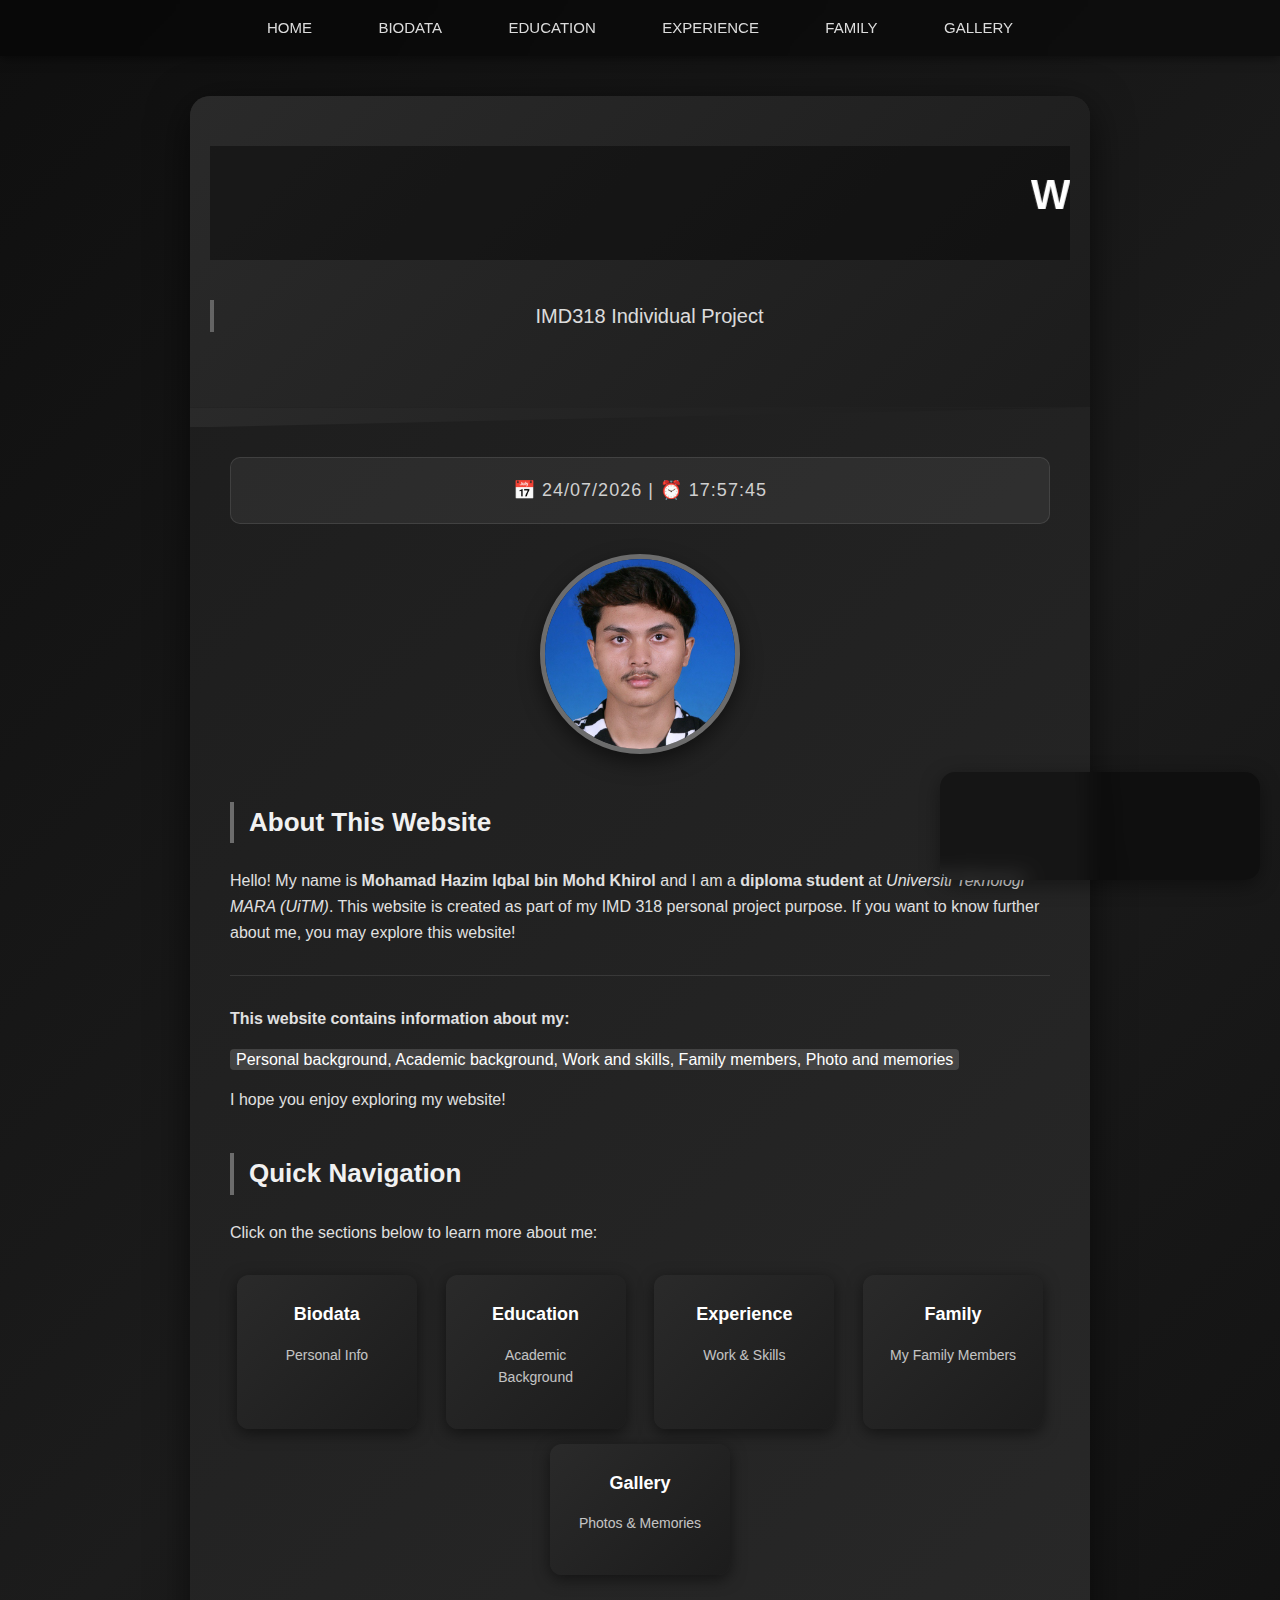
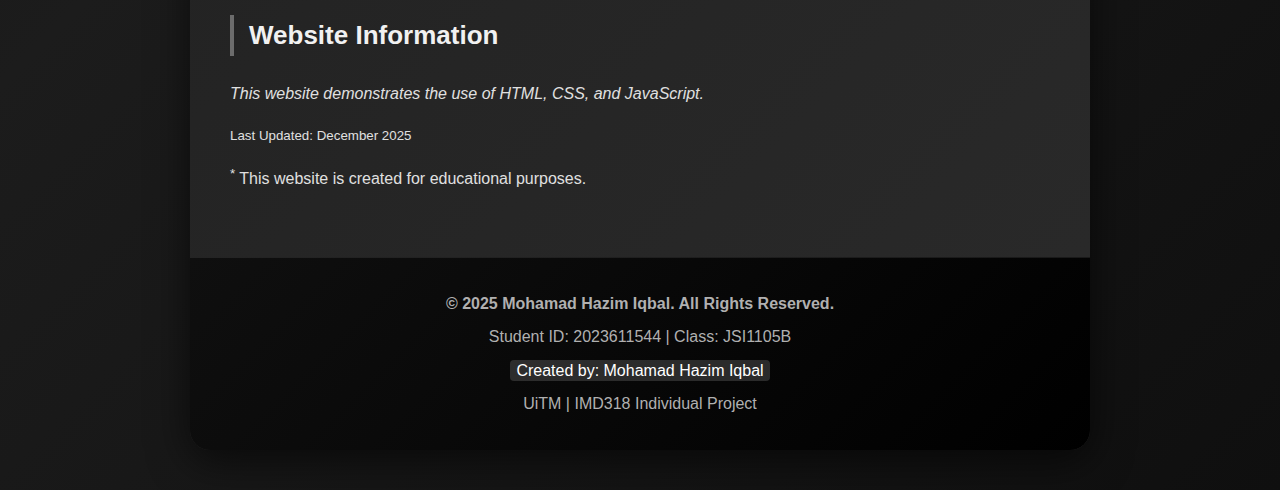
<file: index.html>
<!DOCTYPE html>
<html lang="en">
<head>
    <meta charset="UTF-8">
    <meta name="viewport" content="width=device-width, initial-scale=1.0">
    <meta name="author" content="Mohamad Hazim Iqbal - 2023611544">
    <meta name="description" content="Personal Website for IMD318 Project">
    <title>Home | My Personal Website</title>

    <link rel="stylesheet" href="css/style.css">
</head>

<body>

    <nav>
        <ul>
            <li><a href="index.html">HOME</a></li>
            <li><a href="biodata.html">BIODATA</a></li>
            <li><a href="education.html">EDUCATION</a></li>
            <li><a href="experience.html">EXPERIENCE</a></li>
            <li><a href="family.html">FAMILY</a></li>
            <li><a href="gallery.html">GALLERY</a></li>
        </ul>
    </nav>

    <div class="container">

        <header>
            <div class="marquee-container">
                <marquee behavior="scroll" direction="left" scrollamount="5">
                    <h1> Welcome to My Personal Website </h1>
                </marquee>
            </div>

            <h2>IMD318 Individual Project</h2>
        </header>

        <div class="content-wrapper">

            <div id="clock"></div>

            <div class="profile-section">
                <img src="iqbal.jpg" alt="My Profile Picture" class="profile-img">
            </div>

            <h2>About This Website</h2>
            <p>
                Hello! My name is <b>Mohamad Hazim Iqbal bin Mohd Khirol</b> and I am a <strong>diploma student</strong> at 
                <em>Universiti Teknologi MARA (UiTM)</em>. This website is created as part of my IMD 318 personal project purpose. 
                If you want to know further about me, you may explore this website!
            </p>

            <hr>

            <p><b>This website contains information about my:</b></p>

            <p><span class="highlight">Personal background, Academic background, Work and skills, Family members, Photo and memories</span></p>

            <p>I hope you enjoy exploring my website!</p>

            <h2>Quick Navigation</h2>

            <p>Click on the sections below to learn more about me:</p>

            <div class="link-boxes">

                <a href="biodata.html" class="link-box">
                    <h3>Biodata</h3>
                    <p>Personal Info</p>
                </a>

                <a href="education.html" class="link-box">
                    <h3>Education</h3>
                    <p>Academic Background</p>
                </a>

                <a href="experience.html" class="link-box">
                    <h3>Experience</h3>
                    <p>Work & Skills</p>
                </a>

                <a href="family.html" class="link-box">
                    <h3>Family</h3>
                    <p>My Family Members</p>
                </a>

                <a href="gallery.html" class="link-box">
                    <h3>Gallery</h3>
                    <p>Photos & Memories</p>
                </a>

            </div>

            <h2>Website Information</h2>
            <p><i>This website demonstrates the use of HTML, CSS, and JavaScript.</i></p>

            <p><small>Last Updated: December 2025</small></p>

            <p><sup>*</sup> This website is created for educational purposes.</p>
        </div>

        <footer>
            <p><strong>&copy; 2025 Mohamad Hazim Iqbal. All Rights Reserved.</strong></p>
            <p>Student ID: 2023611544 | Class: JSI1105B</p>
            <p><mark>Created by: Mohamad Hazim Iqbal</mark></p>
            <p>UiTM | IMD318 Individual Project</p>
        </footer>
    </div>

    <script src="js/script.js"></script>
    <script>
        if (typeof updateClock !== 'function') {
            function updateClock(){ const n=new Date(); const p=s=>String(s).padStart(2,'0'); document.getElementById('clock').textContent = '📅 '+p(n.getDate())+'/'+p(n.getMonth()+1)+'/'+n.getFullYear()+' | ⏰ '+p(n.getHours())+':'+p(n.getMinutes())+':'+p(n.getSeconds()); }
            updateClock(); setInterval(updateClock,1000);
        }
    </script>

</body>
</html>
</file>
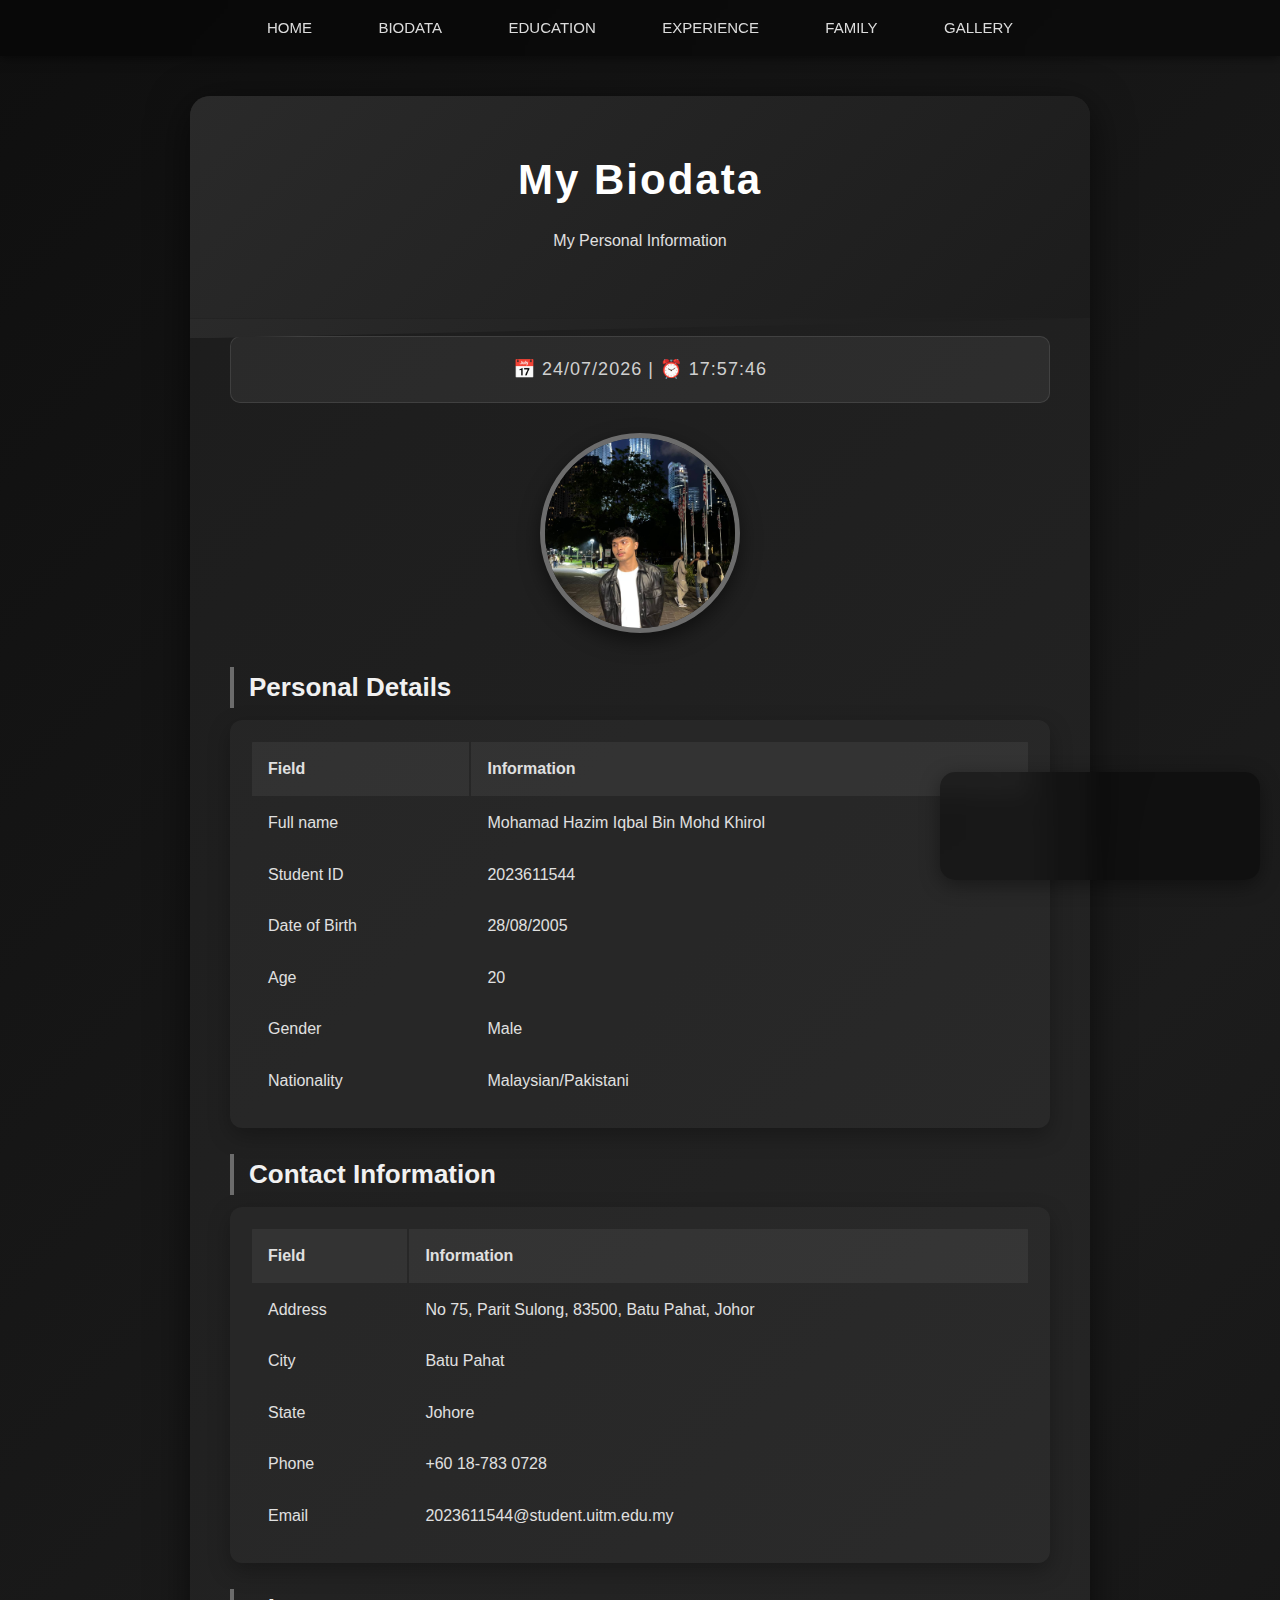
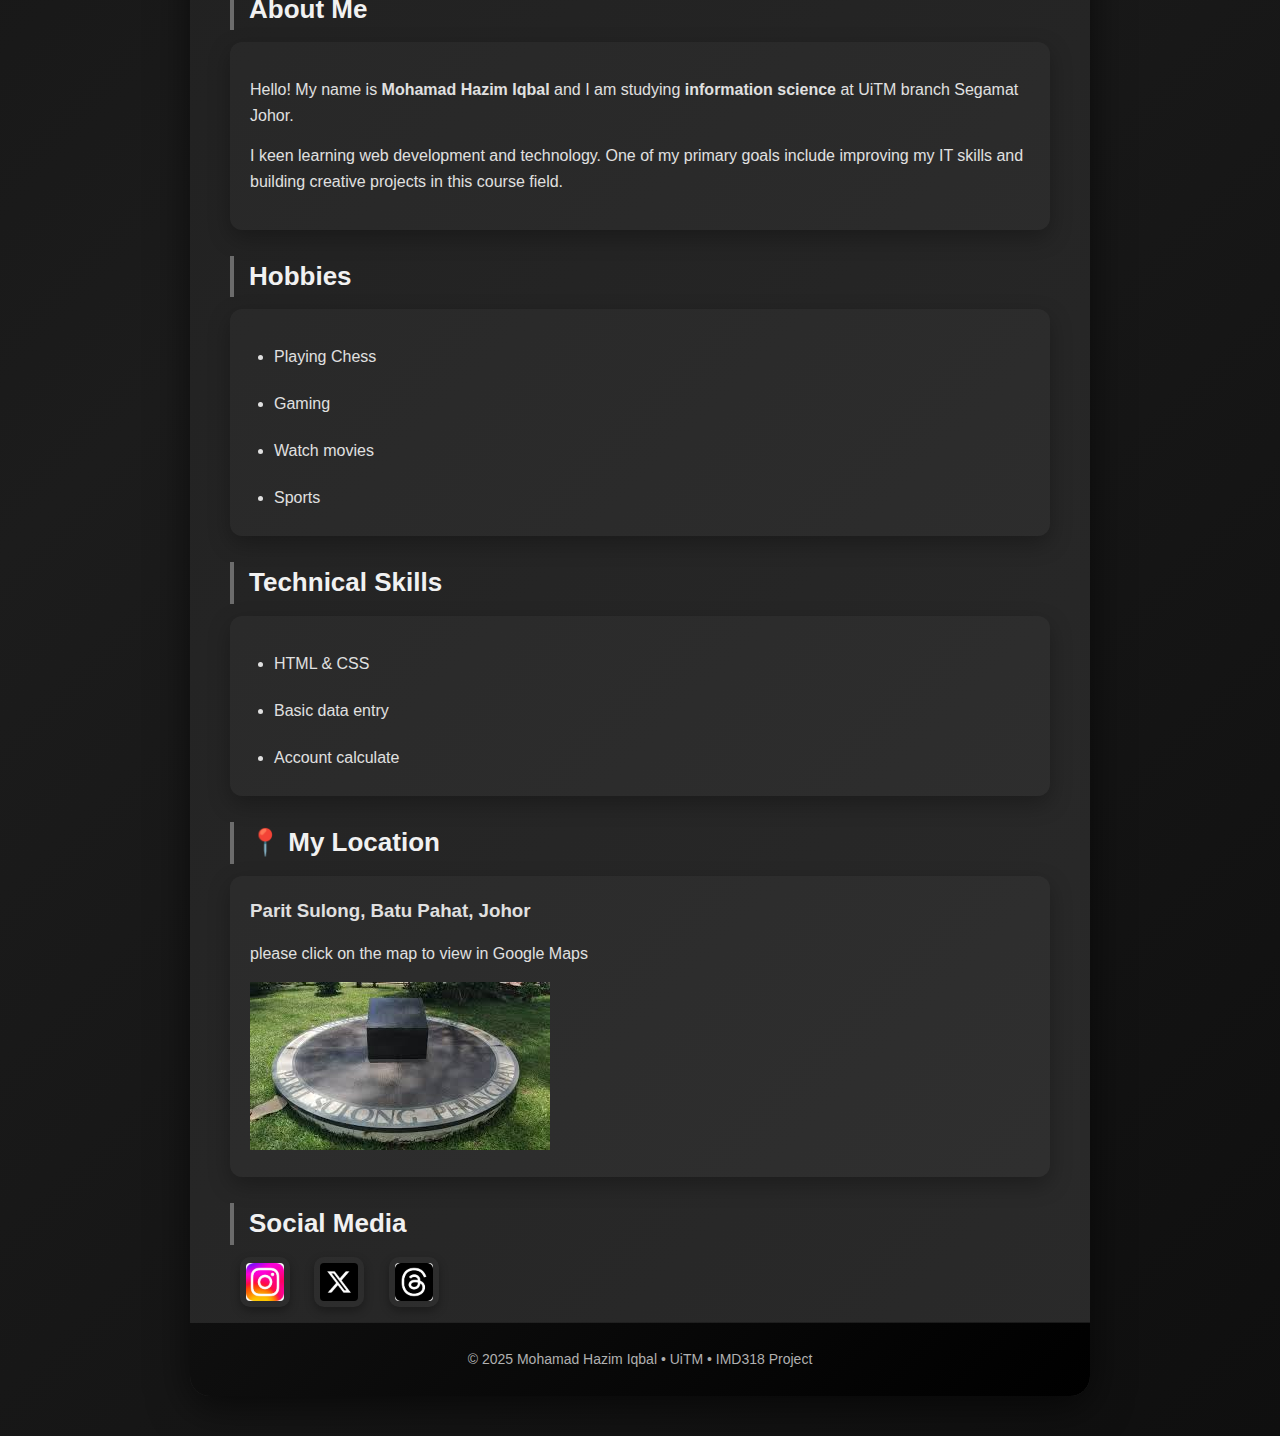
<file: biodata.html>
<!DOCTYPE html>
<html lang="en">
<head>
    <meta charset="UTF-8">
    <meta name="viewport" content="width=device-width, initial-scale=1.0">
    <title>Biodata | My Personal Website</title>

    <!-- use shared stylesheet (removed inline red theme) -->
    <link rel="stylesheet" href="css/style.css">

    <!-- added lightweight page-specific styles for cards and hovers -->
    <style>
        /* filepath: c:\Users\USER\OneDrive\Desktop\coding file\biodata.html (local additions) */

        /* base card */
        .card {
            background: rgba(255,255,255,0.03);
            padding: 20px;               /* increased for breathing room */
            border-radius: 12px;
            margin-bottom: 22px;        /* slightly larger gap between cards */
            box-shadow: 0 8px 22px rgba(0,0,0,0.28);
            transition: transform 0.25s ease, box-shadow 0.25s ease;
        }
        .card:hover { transform: translateY(-6px); box-shadow: 0 18px 40px rgba(0,0,0,0.35); }

        .table-card table { background: transparent; border-radius: 8px; overflow: hidden; width:100%; }
        .table-card th { background: rgba(255,255,255,0.06); color: inherit; padding: 14px 16px; text-align:left; }
        .table-card td { background: transparent; padding: 12px 16px; vertical-align: middle; }

        /* profile circle */
        .profile-placeholder {
            width: 160px;
            height: 160px;
            border-radius: 50%;
            background: linear-gradient(135deg, rgba(255,255,255,0.04), rgba(255,255,255,0.02));
            display: inline-flex;
            align-items: center;
            justify-content: center;
            font-size: 36px;
            color: #ff8fa3;
            border: 4px solid rgba(255,255,255,0.04);
            box-shadow: 0 8px 20px rgba(0,0,0,0.3);
            transition: transform 0.25s ease;
            margin: 0 auto 18px; /* added bottom margin */
            overflow: hidden;
        }
        .profile-placeholder:hover { transform: scale(1.04); }
        .profile-placeholder img { width: 100%; height: 100%; object-fit: cover; display: block; border-radius: 50%; }

        .info-box.card { border-left: none; }

        /* list spacing improvements */
        .card ul {
            margin: 0;
            padding-left: 24px;    /* consistent left padding inside cards */
            color: inherit;
        }
        .card ul li {
            margin: 10px 0;        /* vertical space between items */
            line-height: 1.8;      /* improved readability */
            padding: 4px 0;        /* small internal padding for balance */
            list-style: disc;
        }
        .card ul li:last-child { margin-bottom: 0; }

        /* headings spacing */
        h2 {
            margin-top: 26px;      /* consistent spacing above sections */
            margin-bottom: 12px;
        }
        h3 { margin-bottom: 10px; }

        /* social icons spacing */
        .social-media { margin-top: 12px; }
        .social-media a { display:inline-block; margin:0 10px; }

        /* restored image-based social thumbnails */
        .soc-thumb {
            width:50px;
            height:50px;
            border-radius:10px;
            box-shadow: 0 4px 10px rgba(0,0,0,0.3);
            background: rgba(255,255,255,0.03);
            padding: 6px;
            object-fit: cover;
            display: inline-block;
            transition: transform 0.25s ease, opacity 0.25s ease;
        }
        .social-media a:hover .soc-thumb { transform: translateY(-6px); opacity:0.92; }

        /* minor layout spacing */
        .content-wrapper { padding-top: 18px; padding-bottom: 8px; }
        .profile-section { margin-bottom: 6px; }

        /* responsive tweak */
        @media (max-width: 600px) {
            .profile-placeholder { width: 130px; height:130px; }
            .card { padding: 16px; }
            .table-card th, .table-card td { padding: 10px 12px; }
        }
    </style>
</head>
<body>
    <!-- replace nav to match index.html structure -->
    <nav>
        <ul>
            <li><a href="index.html">HOME</a></li>
            <li><a href="biodata.html">BIODATA</a></li>
            <li><a href="education.html">EDUCATION</a></li>
            <li><a href="experience.html">EXPERIENCE</a></li>
            <li><a href="family.html">FAMILY</a></li>
            <li><a href="gallery.html">GALLERY</a></li>
        </ul>
    </nav>

    <div class="container">
        <header>
            <h1>My Biodata</h1>
            <p>My Personal Information</p>
        </header>
        
        <div class="content-wrapper">
            <div id="clock"></div>
            <div class="profile-section">
                <!-- load actual profile image inside the circular placeholder -->
                <img src="myself.jpg" alt="My Profile Picture" class="profile-img">
             </div>

            <h2>Personal Details</h2>
            <div class="card table-card">
                <table>
                    <tr><th>Field</th><th>Information</th></tr>
                    <tr><td>Full name</td><td>Mohamad Hazim Iqbal Bin Mohd Khirol</td></tr>
                    <tr><td>Student ID</td><td>2023611544</td></tr>
                    <tr><td>Date of Birth</td><td>28/08/2005</td></tr>
                    <tr><td>Age</td><td>20</td></tr>
                    <tr><td>Gender</td><td>Male</td></tr>
                    <tr><td>Nationality</td><td>Malaysian/Pakistani</td></tr>
                </table>
            </div>

            <h2>Contact Information</h2>
            <div class="card table-card">
                <table>
                    <tr><th>Field</th><th>Information</th></tr>
                    <tr><td>Address</td><td>No 75, Parit Sulong, 83500, Batu Pahat, Johor</td></tr>
                    <tr><td>City</td><td>Batu Pahat</td></tr>
                    <tr><td>State</td><td>Johore</td></tr>
                    <tr><td>Phone</td><td>+60 18-783 0728</td></tr>
                    <tr><td>Email</td><td>2023611544@student.uitm.edu.my</td></tr>
                </table>
            </div>

            <h2>About Me</h2>
            <div class="info-box card">
                <p>Hello! My name is <b>Mohamad Hazim Iqbal</b> and I am studying <b>information science</b> at UiTM branch Segamat Johor.</p>
                <p>I keen learning web development and technology. One of my primary goals include improving my IT skills and building creative projects in this course field.</p>
            </div>

            <h2>Hobbies</h2>
            <div class="card">
                <ul>
                    <li>Playing Chess</li>
                    <li>Gaming</li>
                    <li>Watch movies</li>
                    <li>Sports</li>
                </ul>
            </div>

            <h2>Technical Skills</h2>
            <div class="card">
                <ul>
                    <li>HTML & CSS</li>
                    <li>Basic data entry</li>
                    <li>Account calculate</li>
                </ul>
            </div>

            <h2>📍 My Location</h2>
            <div class="card location-map">
                <h3>Parit Sulong, Batu Pahat, Johor</h3>
                <p style="margin: 15px 0;">please click on the map to view in Google Maps</p>
                <div class="map-container">
                    <a href="https://www.google.com/maps/place/Parit+Sulong,+Johor/@1.7891,102.9891,13z" target="_blank">
                        <img src="ptsulong.jpg" alt="Location Map" usemap="#locationmap">
                    </a>
                </div>
                <map name="locationmap">
                    <area shape="rect" coords="0,0,800,600" href="https://www.google.com/maps/place/Parit+Sulong,+Johor/@1.7891,102.9891,13z" target="_blank" alt="Parit Sulong">
                </map>
            </div>

            <h2>Social Media</h2>
            <div class="social-media">
                <a href="https://instagram.com/iqblryn" target="_blank" aria-label="Instagram">
                    <img src="instagram-thumb.png" alt="Instagram" class="soc-thumb">
                </a>
                <a href="https://x.com/iqblkhir" target="_blank" aria-label="X">
                    <img src="x-thumb.png" alt="X (Twitter)" class="soc-thumb">
                </a>
                <a href="https://threads.net/iqblkrl" target="_blank" aria-label="Threads">
                    <img src="threads-thumb.png" alt="Threads" class="soc-thumb">
                </a>
            </div>
        </div>

        <footer>
            <!-- kept content but structure matches index.css expectations -->
            © 2025 Mohamad Hazim Iqbal • UiTM • IMD318 Project
        </footer>
    </div>

    <!-- include shared JS like index -->
    <script src="js/script.js"></script>
    <script>
        if (typeof updateClock !== 'function') {
            function updateClock(){ const n=new Date(); const p=s=>String(s).padStart(2,'0'); document.getElementById('clock').textContent = '📅 '+p(n.getDate())+'/'+p(n.getMonth()+1)+'/'+n.getFullYear()+' | ⏰ '+p(n.getHours())+':'+p(n.getMinutes())+':'+p(n.getSeconds()); }
            updateClock(); setInterval(updateClock,1000);
        }
    </script>
</body>
</html>
</file>
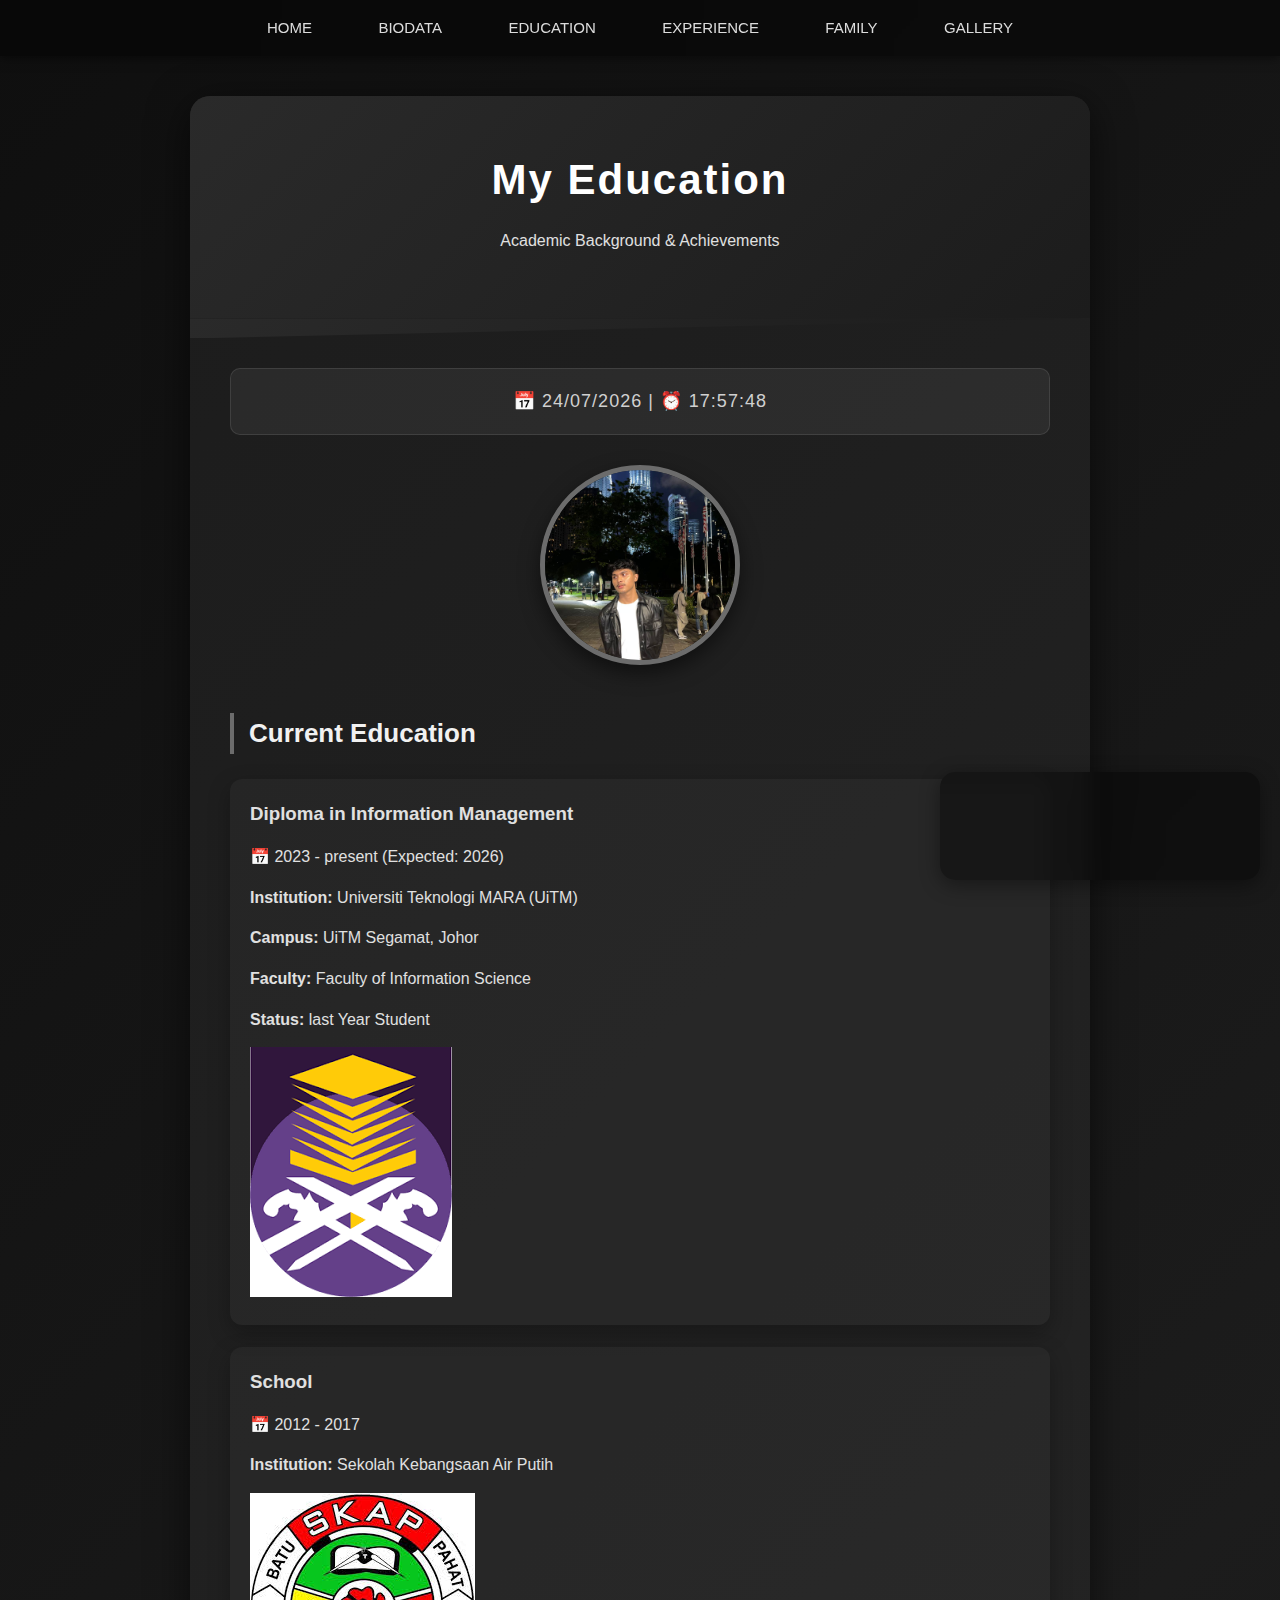
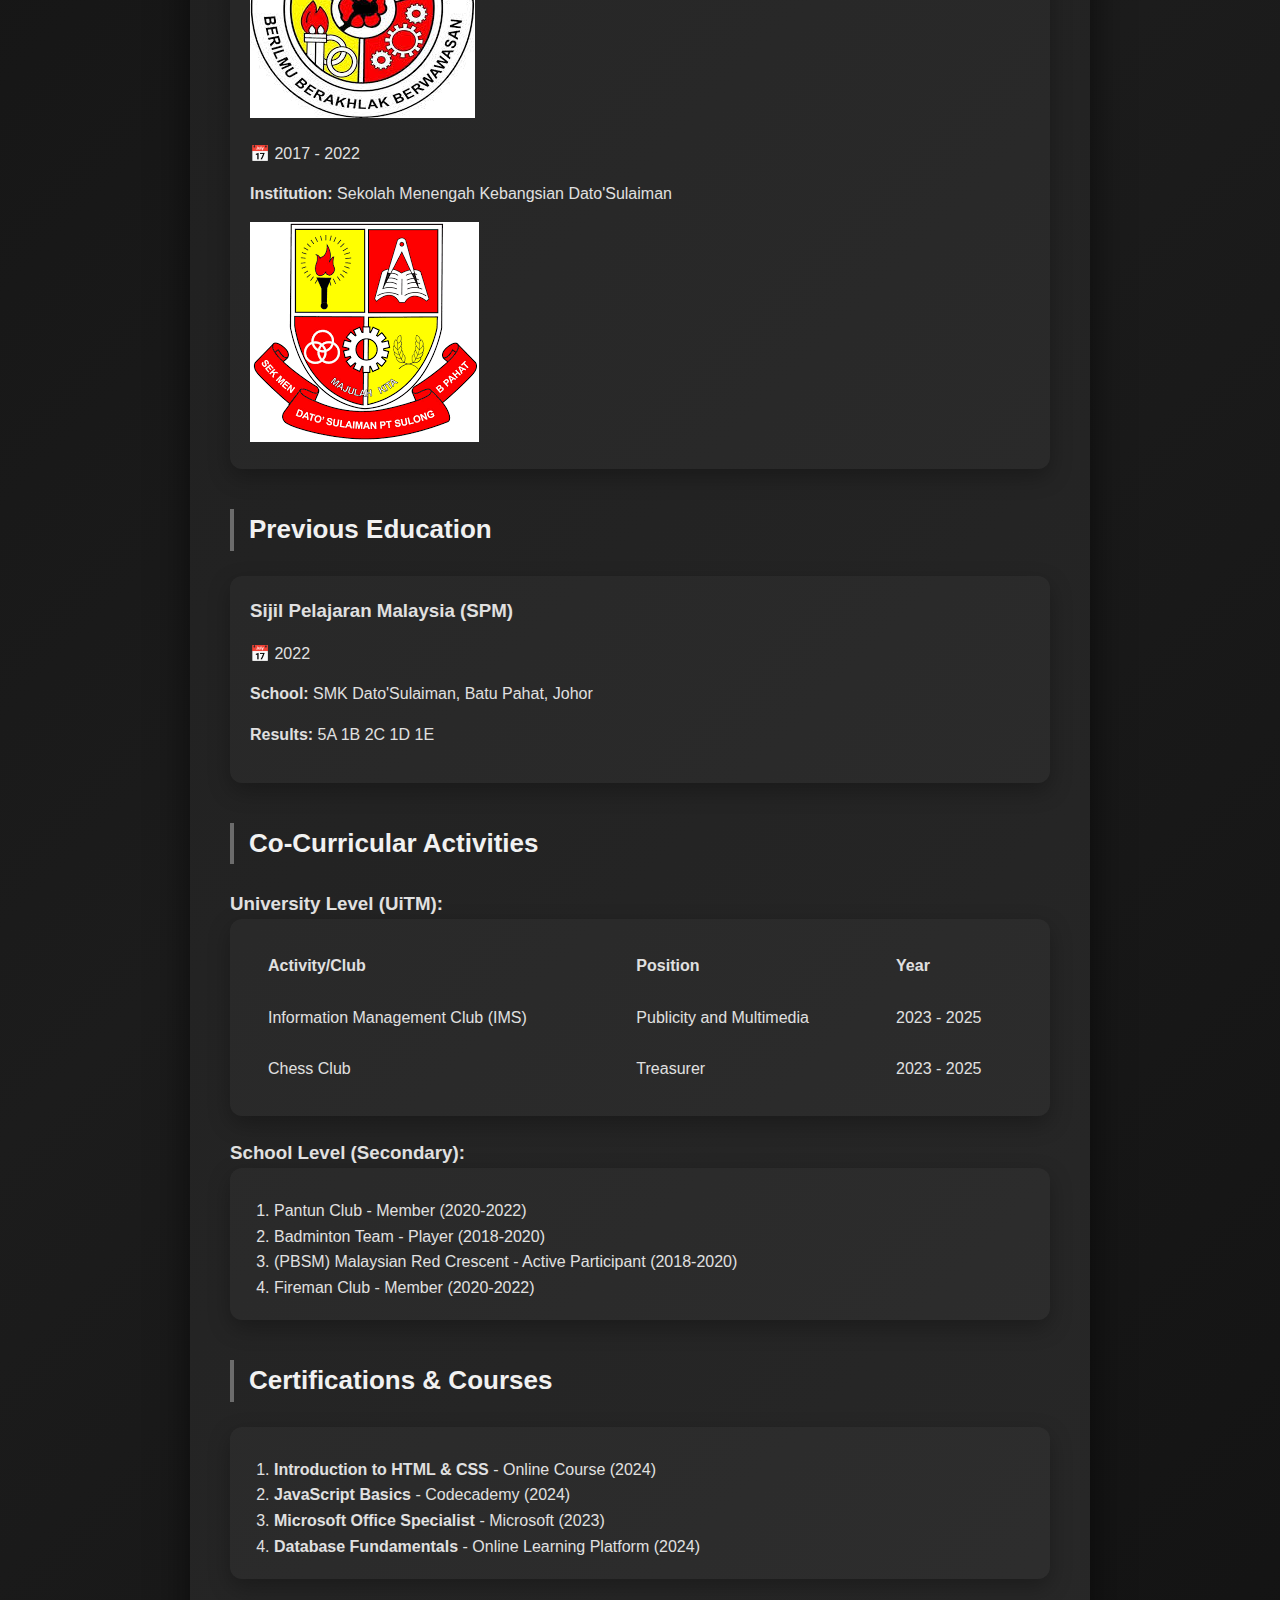
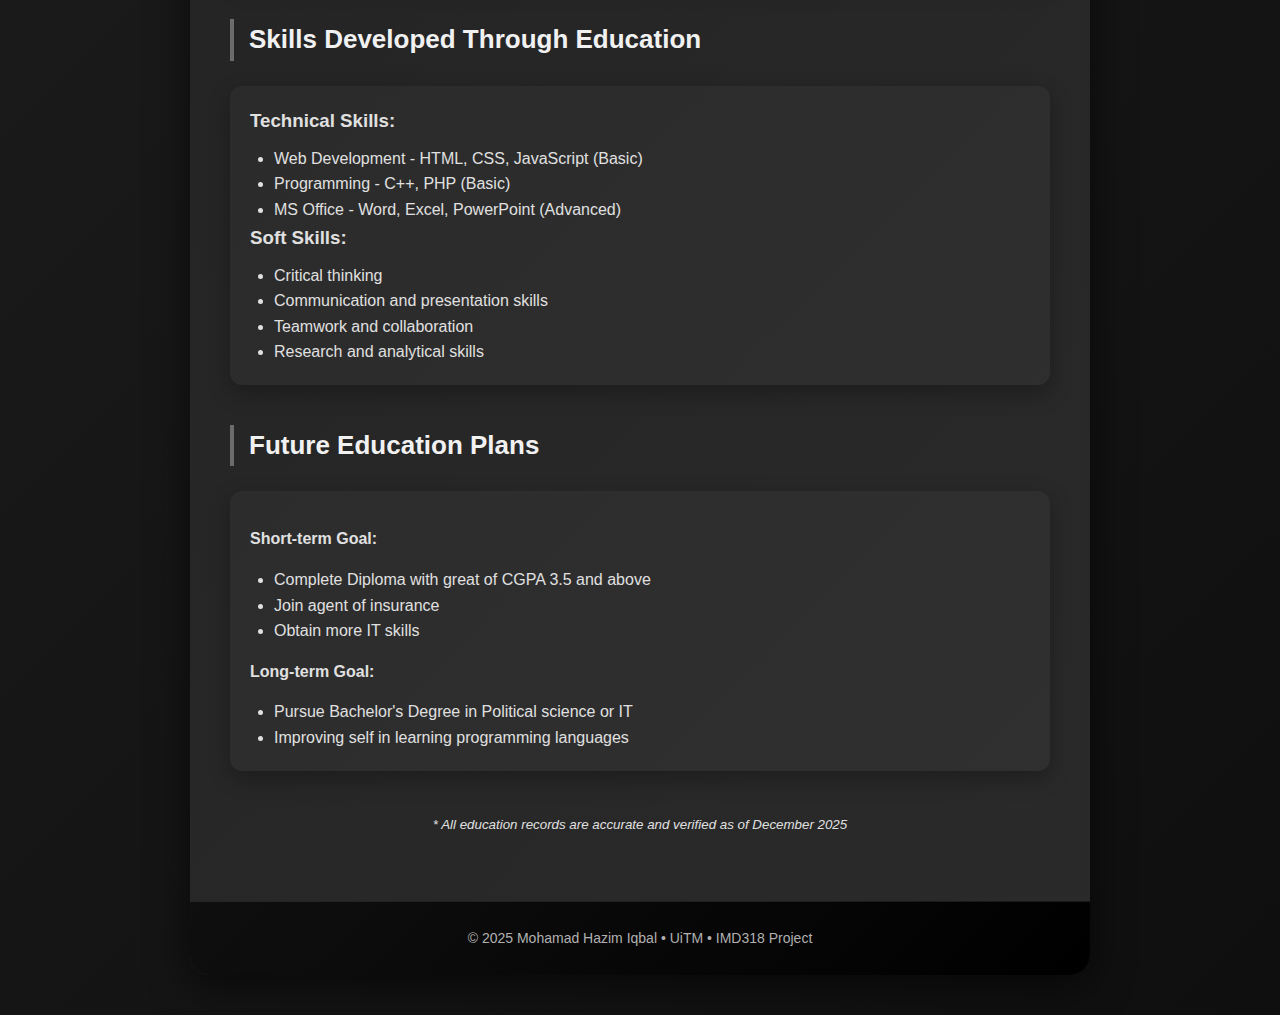
<file: education.html>
<!DOCTYPE html>
<html lang="en">
<head>
    <meta charset="UTF-8">
    <meta name="viewport" content="width=device-width, initial-scale=1.0">
    <title>Education | My Personal Website</title>
    <link rel="stylesheet" href="css/style.css">
    
    <!-- small page-specific styles for cards, profile and tables -->
    <style>
        /* local: card layout, profile circle, table tweaks, social thumbs */
        .card {
            background: rgba(255,255,255,0.03);
            padding: 20px;
            border-radius: 12px;
            margin-bottom: 22px;
            box-shadow: 0 8px 22px rgba(0,0,0,0.28);
            transition: transform 0.25s ease, box-shadow 0.25s ease;
        }
        .card:hover { transform: translateY(-6px); box-shadow: 0 18px 40px rgba(0,0,0,0.35); }

        .table-card table { width:100%; background: transparent; border-radius:8px; overflow:hidden; }
        .table-card th, .table-card td { padding: 12px 16px; text-align:left; vertical-align: middle; }

        .profile-section { text-align:center; margin-bottom:18px; }
        .profile-placeholder {
            width:160px; height:160px; border-radius:50%;
            overflow:hidden; display:inline-block; border:4px solid rgba(255,255,255,0.04);
            box-shadow:0 8px 20px rgba(0,0,0,0.3);
        }
        .profile-placeholder img { width:100%; height:100%; object-fit:cover; display:block; }

        .soc-icon, .soc-thumb { width:50px; height:50px; border-radius:10px; padding:6px; box-shadow:0 4px 10px rgba(0,0,0,0.3); transition:transform .25s, opacity .25s; }
        .social-media a:hover .soc-icon, .social-media a:hover .soc-thumb { transform: translateY(-6px); opacity:0.92; }

        /* spacing for headings/lists inside cards */
        .card ul, .card ol { margin: 10px 0 0 24px; }
        @media (max-width:600px){ .profile-placeholder{width:130px;height:130px;} .card{padding:16px;} }
    </style>
</head>
<body>
    <nav>
        <ul>
            <li><a href="index.html">HOME</a></li>
            <li><a href="biodata.html">BIODATA</a></li>
            <li><a href="education.html">EDUCATION</a></li>
            <li><a href="experience.html">EXPERIENCE</a></li>
            <li><a href="family.html">FAMILY</a></li>
            <li><a href="gallery.html">GALLERY</a></li>
        </ul>
    </nav>
    
    <div class="container">
        <header>
            <h1>My Education</h1>
            <p>Academic Background & Achievements</p>
        </header>
        
        <div class="content-wrapper">
            <div id="clock"></div>
            
            <!-- profile placeholder (loads same local image used elsewhere) -->
            <div class="profile-section">
                <img src="myself.jpg" alt="My Profile Picture" class="profile-img">
            </div>
            
            <h2>Current Education</h2>
            <div class="card">
                <div class="edu-box">
                    <h3>Diploma in Information Management</h3>
                    <p>📅 2023 - present (Expected: 2026)</p>
                    <p><strong>Institution:</strong> Universiti Teknologi MARA (UiTM)</p>
                    <p><strong>Campus:</strong> UiTM Segamat, Johor</p>
                    <p><strong>Faculty:</strong> Faculty of Information Science</p>
                    <p><strong>Status:</strong> last Year Student</p>
                    
                    <div class="edu-logo">
                        <img src="uitmlogo.jpg" alt="UiTM Logo">
                    </div>
                </div>
            </div>

            <div class="card">
                <div class="edu-box">
                    <h3>School</h3>
                    <p>📅 2012 - 2017</p>
                    <p><strong>Institution:</strong> Sekolah Kebangsaan Air Putih</p>
                    
                    <div class="edu-logo">
                        <img src="skap.jpg" alt="SK Air Putih Logo">
                        
                    </div>
                    
                    <p>📅 2017 - 2022</p>
                    <p><strong>Institution:</strong> Sekolah Menengah Kebangsian Dato'Sulaiman</p>
                    
                    <div class="edu-logo">
                        <img src="smkds.jpg" alt="smkds.jpg">
                    </div>
                </div>
            </div>
            
            <h2>Previous Education</h2>
            <div class="card">
                <div class="edu-box">
                    <h3>Sijil Pelajaran Malaysia (SPM)</h3>
                    <p>📅 2022</p>
                    <p><strong>School:</strong> SMK Dato'Sulaiman, Batu Pahat, Johor</p>
                    <p><strong>Results:</strong> 5A 1B 2C 1D 1E</p>
                </div>
            </div>
            
            <h2>Co-Curricular Activities</h2>
            <h3>University Level (UiTM):</h3>
            <div class="card table-card">
                <table>
                    <tr>
                        <th>Activity/Club</th>
                        <th>Position</th>
                        <th>Year</th>
                    </tr>
                    <tr>
                        <td>Information Management Club (IMS)</td>
                        <td>Publicity and Multimedia</td>
                        <td>2023 - 2025</td>
                    </tr>
                    <tr>
                        <td>Chess Club</td>
                        <td>Treasurer</td>
                        <td>2023 - 2025</td>
                    </tr>
                </table>
            </div>
            
            <h3>School Level (Secondary):</h3>
            <div class="card">
                <ol>
                    <li>Pantun Club - Member (2020-2022)</li>
                    <li>Badminton Team - Player (2018-2020)</li>
                    <li>(PBSM) Malaysian Red Crescent - Active Participant (2018-2020)</li>
                    <li>Fireman Club - Member (2020-2022)</li>
                </ol>
            </div>
            
            <h2>Certifications & Courses</h2>
            <div class="card">
                <ol>
                    <li><b>Introduction to HTML & CSS</b> - Online Course (2024)</li>
                    <li><b>JavaScript Basics</b> - Codecademy (2024)</li>
                    <li><b>Microsoft Office Specialist</b> - Microsoft (2023)</li>
                    <li><b>Database Fundamentals</b> - Online Learning Platform (2024)</li>
                </ol>
            </div>
            
            <h2>Skills Developed Through Education</h2>
            <div class="card">
                <div class="edu-box">
                    <h3>Technical Skills:</h3>
                    <ul>
                        <li>Web Development - HTML, CSS, JavaScript (Basic)</li>
                        <li>Programming - C++, PHP (Basic)</li>
                        <li>MS Office - Word, Excel, PowerPoint (Advanced)</li>
                    </ul>
                    <h3>Soft Skills:</h3>
                    <ul>
                        <li>Critical thinking</li>
                        <li>Communication and presentation skills</li>
                        <li>Teamwork and collaboration</li>
                        <li>Research and analytical skills</li>
                    </ul>
                </div>
            </div>
            
            <h2>Future Education Plans</h2>
            <div class="card">
                <div class="edu-box">
                    <p><b>Short-term Goal:</b></p>
                    <ul>
                        <li>Complete Diploma with great of CGPA 3.5 and above</li>
                        <li>Join agent of insurance</li>
                        <li>Obtain more IT skills</li>
                    </ul>
                    <p><b>Long-term Goal:</b></p>
                    <ul>
                        <li>Pursue Bachelor's Degree in Political science or IT</li>
                        <li>Improving self in learning programming languages</li>
                    </ul>
                </div>
            </div>
            
            <p style="margin-top: 40px; font-style: italic; text-align: center;">
                <small>* All education records are accurate and verified as of December 2025</small>
            </p>
        </div>
        
        <footer>
            © 2025 Mohamad Hazim Iqbal • UiTM • IMD318 Project
        </footer>
    </div>
    
    <!-- shared site script for parity with index.html -->
    <script src="js/script.js"></script>
    <script>
        if (typeof updateClock !== 'function') {
            function updateClock(){ const n=new Date(); const p=s=>String(s).padStart(2,'0'); document.getElementById('clock').textContent = '📅 '+p(n.getDate())+'/'+p(n.getMonth()+1)+'/'+n.getFullYear()+' | ⏰ '+p(n.getHours())+':'+p(n.getMinutes())+':'+p(n.getSeconds()); }
            updateClock(); setInterval(updateClock,1000);
        }
    </script>
</body>
</html>
</file>
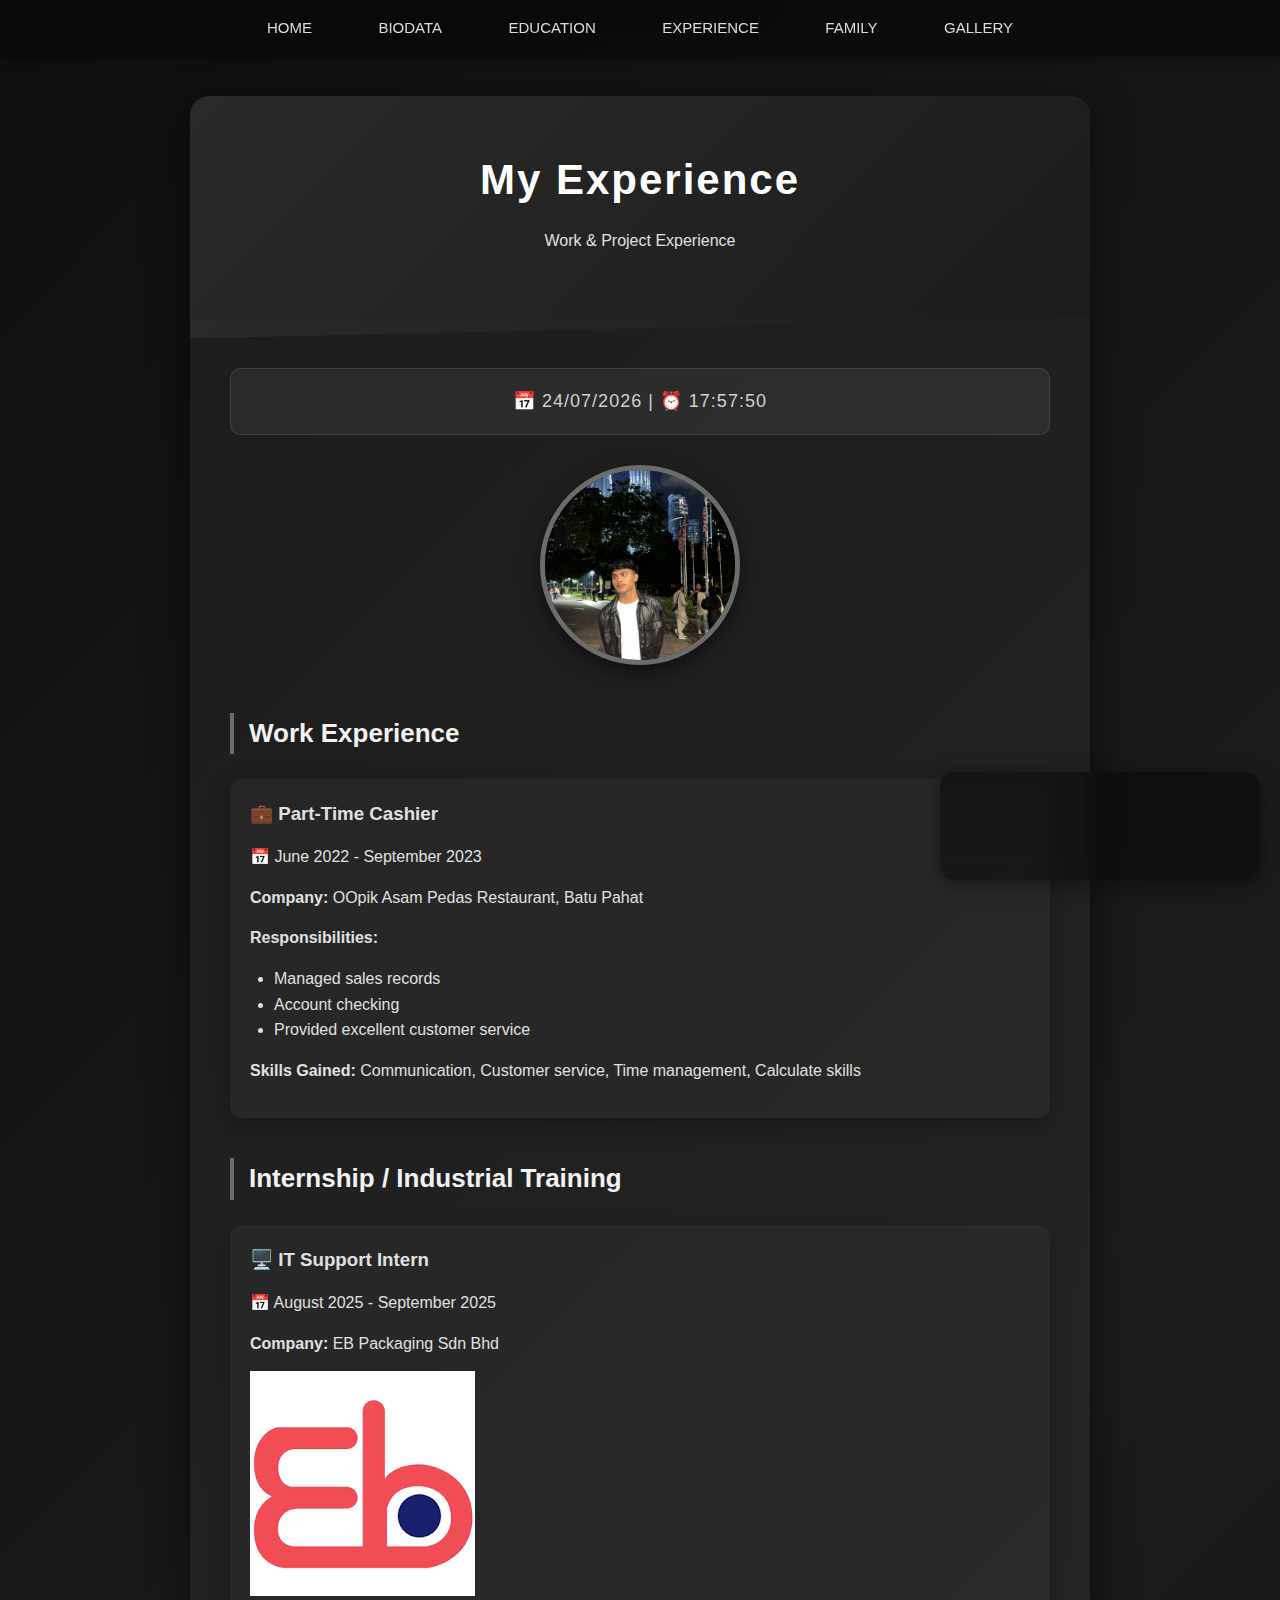
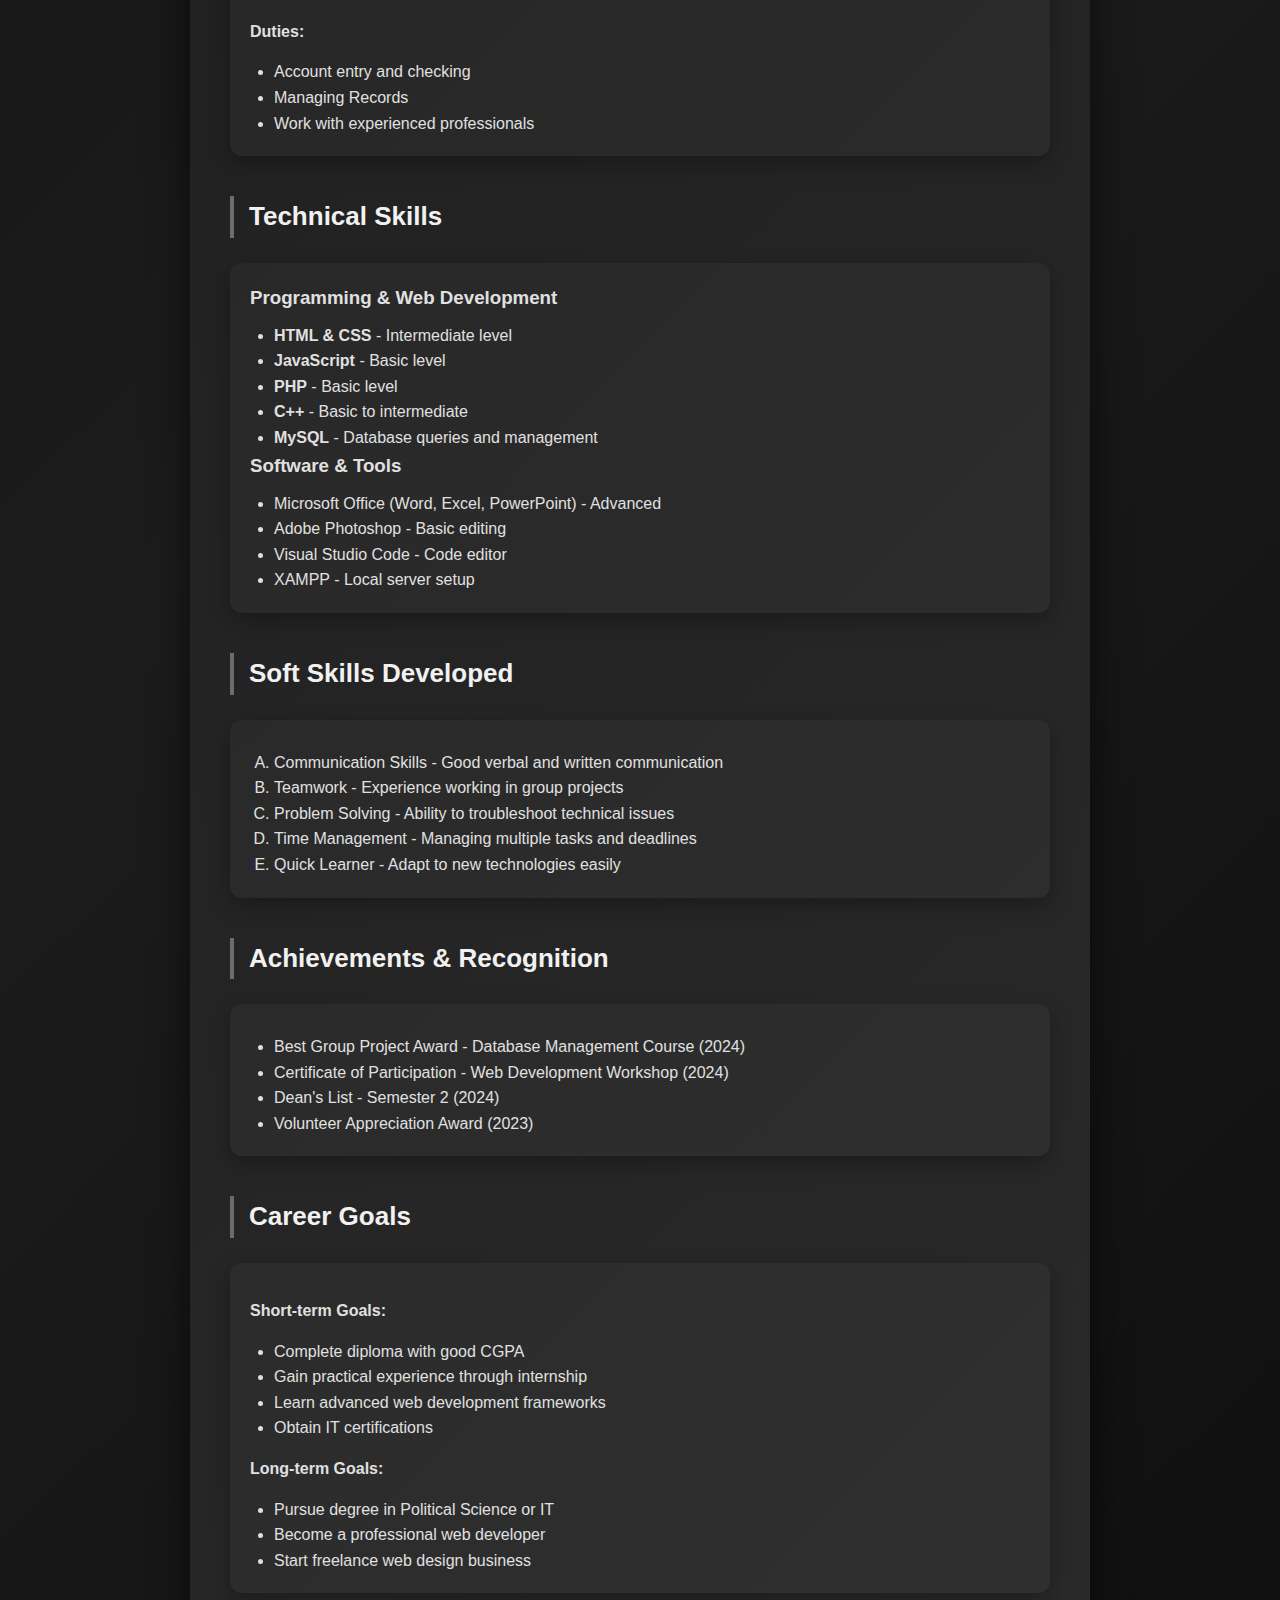
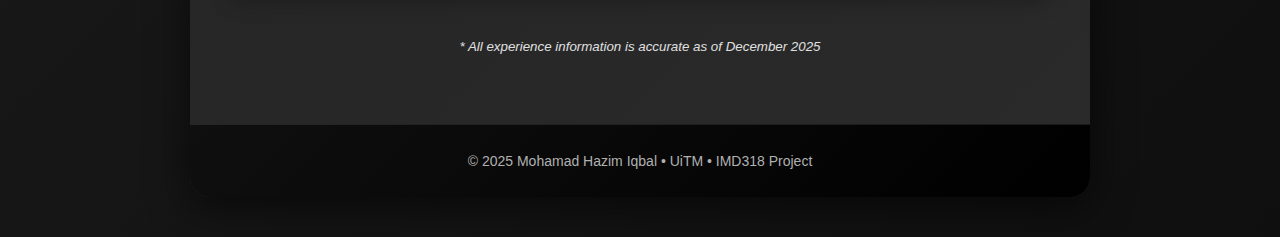
<file: experience.html>
<!DOCTYPE html>
<html lang="en">
<head>
    <meta charset="UTF-8">
    <meta name="viewport" content="width=device-width, initial-scale=1.0">
    <title>Experience | My Personal Website</title>
    <link rel="stylesheet" href="css/style.css">
    <!-- local page tweaks: cards, profile circle, tables/lists spacing -->
    <style>
        .card {
            background: rgba(255,255,255,0.03);
            padding: 20px;
            border-radius: 12px;
            margin-bottom: 20px;
            box-shadow: 0 8px 22px rgba(0,0,0,0.28);
            transition: transform 0.25s ease, box-shadow 0.25s ease;
        }
        .card:hover { transform: translateY(-6px); box-shadow: 0 18px 40px rgba(0,0,0,0.35); }

        .table-card table { width:100%; background:transparent; border-radius:8px; overflow:hidden; }
        .table-card th, .table-card td { padding:12px 16px; text-align:left; vertical-align:middle; }

        .profile-section { text-align:center; margin-bottom:18px; }
        .profile-placeholder {
            width:160px; height:160px; border-radius:50%; overflow:hidden;
            display:inline-block; border:4px solid rgba(255,255,255,0.04);
            box-shadow:0 8px 20px rgba(0,0,0,0.3);
        }
        .profile-placeholder img { width:100%; height:100%; object-fit:cover; display:block; }

        .card ul, .card ol { margin:10px 0 0 24px; }
        @media (max-width:600px){ .profile-placeholder{width:130px;height:130px;} .card{padding:16px;} }
    </style>
</head>
<body>
    <nav>
        <ul>
            <li><a href="index.html">HOME</a></li>
            <li><a href="biodata.html">BIODATA</a></li>
            <li><a href="education.html">EDUCATION</a></li>
            <li><a href="experience.html">EXPERIENCE</a></li>
            <li><a href="family.html">FAMILY</a></li>
            <li><a href="gallery.html">GALLERY</a></li>
        </ul>
    </nav>

    <div class="container">
        <header>
            <h1>My Experience</h1>
            <p>Work & Project Experience</p>
        </header>

        <div class="content-wrapper">
            <div id="clock"></div>

            <!-- profile -->
            <div class="profile-section">
                <img src="myself.jpg" alt="My Profile Picture" class="profile-img">
            </div>

            <h2>Work Experience</h2>
            <div class="card">
                <div class="exp-box">
                 <h3>💼 Part-Time Cashier</h3>
                 <p class="duration">📅 June 2022 - September 2023</p>
                 <p><strong>Company:</strong> OOpik Asam Pedas Restaurant, Batu Pahat</p>
                 <p><strong>Responsibilities:</strong></p>
                 <ul>
                     <li>Managed sales records</li>
                     <li>Account checking</li>
                     <li>Provided excellent customer service</li>
                 </ul>
                 <p><strong>Skills Gained:</strong> Communication, Customer service, Time management, Calculate skills</p>
                </div>
            </div>

            <h2>Internship / Industrial Training</h2>
            <div class="card">
                <div class="exp-box">
                 <h3>🖥️ IT Support Intern</h3>
                 <p class="duration">📅 August 2025 - September 2025</p>
                 <p><strong>Company:</strong> EB Packaging Sdn Bhd</p>
                 
                    <div class="company-logo">
                        <img src="ebpackaging.jpg" alt="EB Packaging Company Logo">
                    </div>
                    
                    <p><strong>Duties:</strong></p>
                    <ul>
                        <li>Account entry and checking</li>
                        <li>Managing Records</li>
                        <li>Work with experienced professionals</li>
                    </ul>
                </div>
            </div>

            <h2>Technical Skills</h2>
            <div class="card">
                <div class="exp-box">
                 <h3>Programming & Web Development</h3>
                 <ul>
                     <li><b>HTML & CSS</b> - Intermediate level</li>
                     <li><b>JavaScript</b> - Basic level</li>
                     <li><b>PHP</b> - Basic level</li>
                     <li><b>C++</b> - Basic to intermediate</li>
                     <li><b>MySQL</b> - Database queries and management</li>
                 </ul>
 
                 <h3>Software & Tools</h3>
                 <ul>
                     <li>Microsoft Office (Word, Excel, PowerPoint) - Advanced</li>
                     <li>Adobe Photoshop - Basic editing</li>
                     <li>Visual Studio Code - Code editor</li>
                     <li>XAMPP - Local server setup</li>
                 </ul>
                </div>
            </div>
 
            <h2>Soft Skills Developed</h2>
            <div class="card">
                <ol type="A">
                    <li>Communication Skills - Good verbal and written communication</li>
                    <li>Teamwork - Experience working in group projects</li>
                    <li>Problem Solving - Ability to troubleshoot technical issues</li>
                    <li>Time Management - Managing multiple tasks and deadlines</li>
                    <li>Quick Learner - Adapt to new technologies easily</li>
                </ol>
            </div>
 
            <h2>Achievements & Recognition</h2>
            <div class="card">
                <ul>
                    <li>Best Group Project Award - Database Management Course (2024)</li>
                    <li>Certificate of Participation - Web Development Workshop (2024)</li>
                    <li>Dean's List - Semester 2 (2024)</li>
                    <li>Volunteer Appreciation Award (2023)</li>
                </ul>
            </div>
 
            <h2>Career Goals</h2>
            <div class="card">
                <div class="exp-box">
                    <p><b>Short-term Goals:</b></p>
                    <ul>
                        <li>Complete diploma with good CGPA</li>
                        <li>Gain practical experience through internship</li>
                        <li>Learn advanced web development frameworks</li>
                        <li>Obtain IT certifications</li>
                    </ul>
                    
                    <p><b>Long-term Goals:</b></p>
                    <ul>
                        <li>Pursue degree in Political Science or IT</li>
                        <li>Become a professional web developer</li>
                        <li>Start freelance web design business</li>
                    </ul>
                </div>
            </div>
 
             <p style="margin-top: 40px; font-style: italic; text-align: center;">
                 <small>* All experience information is accurate as of December 2025</small>
             </p>
         </div>
 
         <footer>
             © 2025 Mohamad Hazim Iqbal • UiTM • IMD318 Project
         </footer>
     </div>
 
    <!-- shared site script for parity with index.html -->
    <script src="js/script.js"></script>
    <script>
        if (typeof updateClock !== 'function') {
            function updateClock(){ const n=new Date(); const p=s=>String(s).padStart(2,'0'); document.getElementById('clock').textContent = '📅 '+p(n.getDate())+'/'+p(n.getMonth()+1)+'/'+n.getFullYear()+' | ⏰ '+p(n.getHours())+':'+p(n.getMinutes())+':'+p(n.getSeconds()); }
            updateClock(); setInterval(updateClock,1000);
        }
    </script>
</body>
</html>
</file>
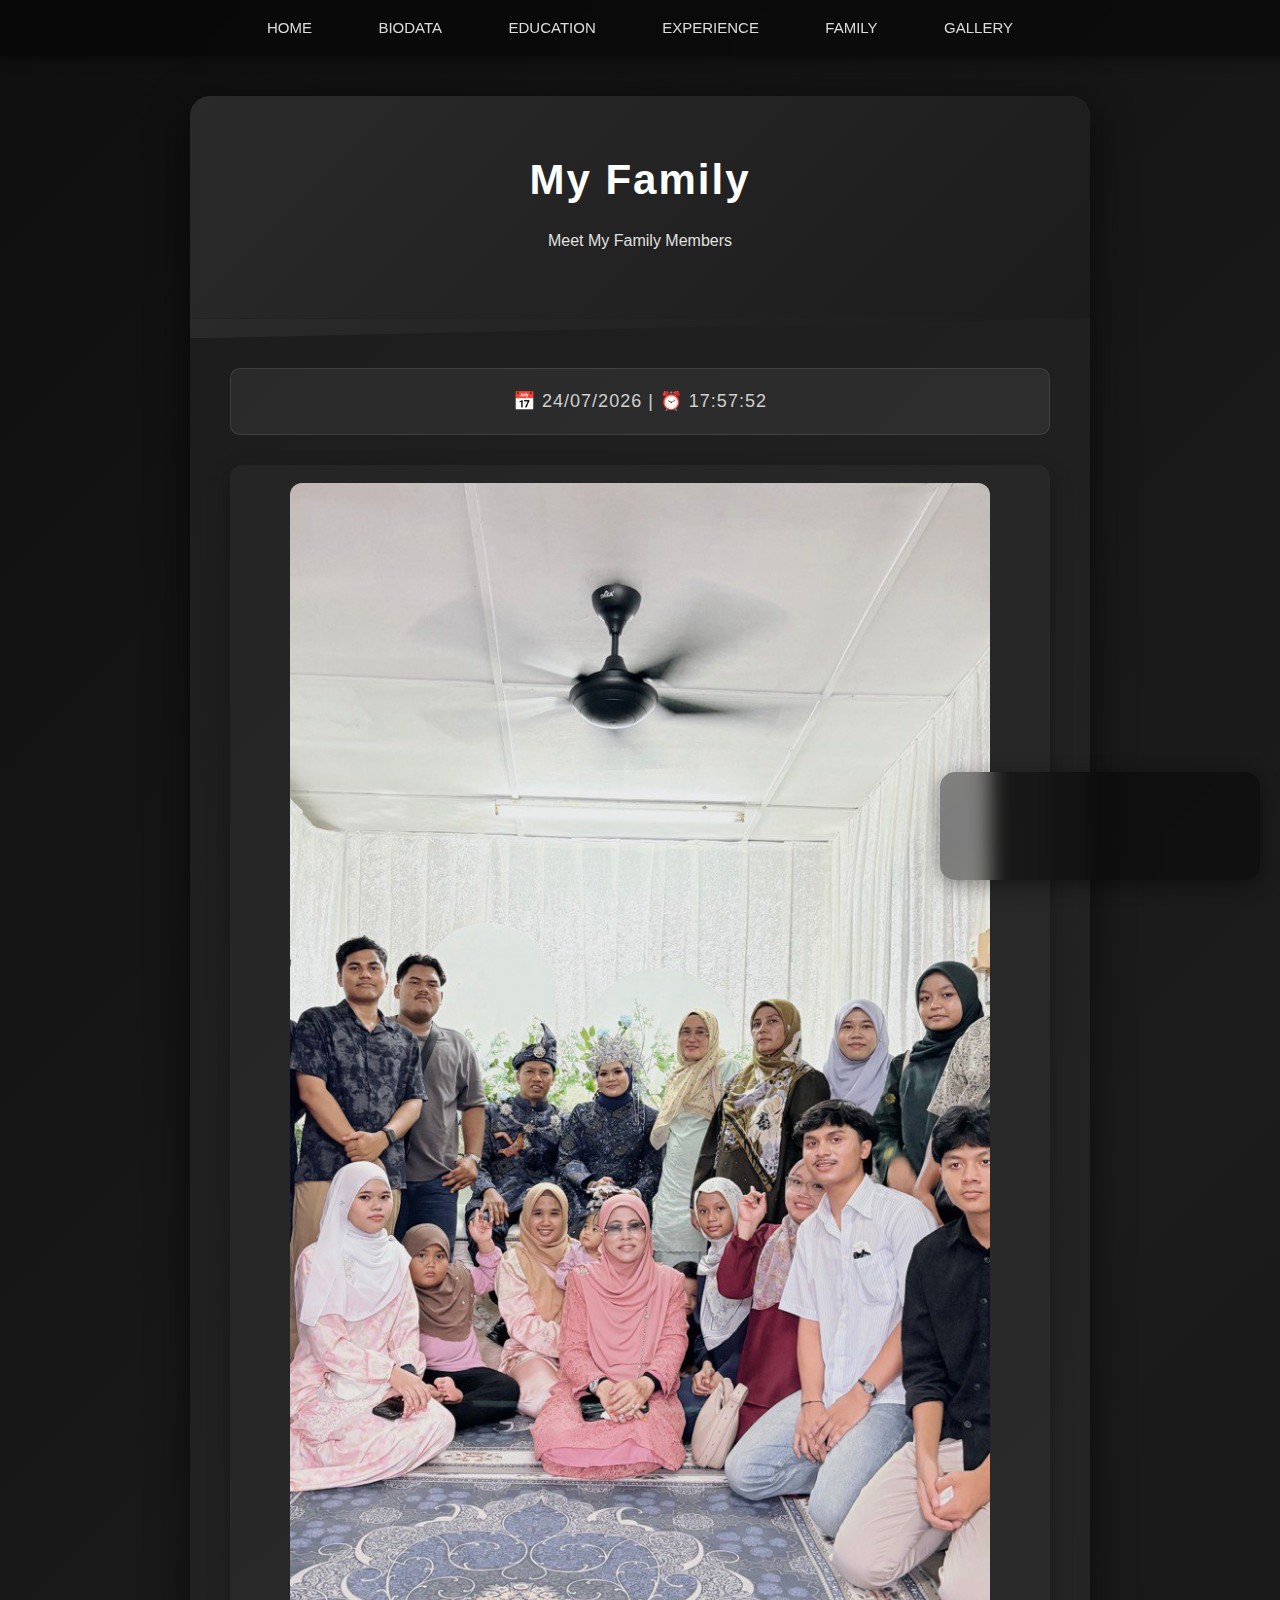
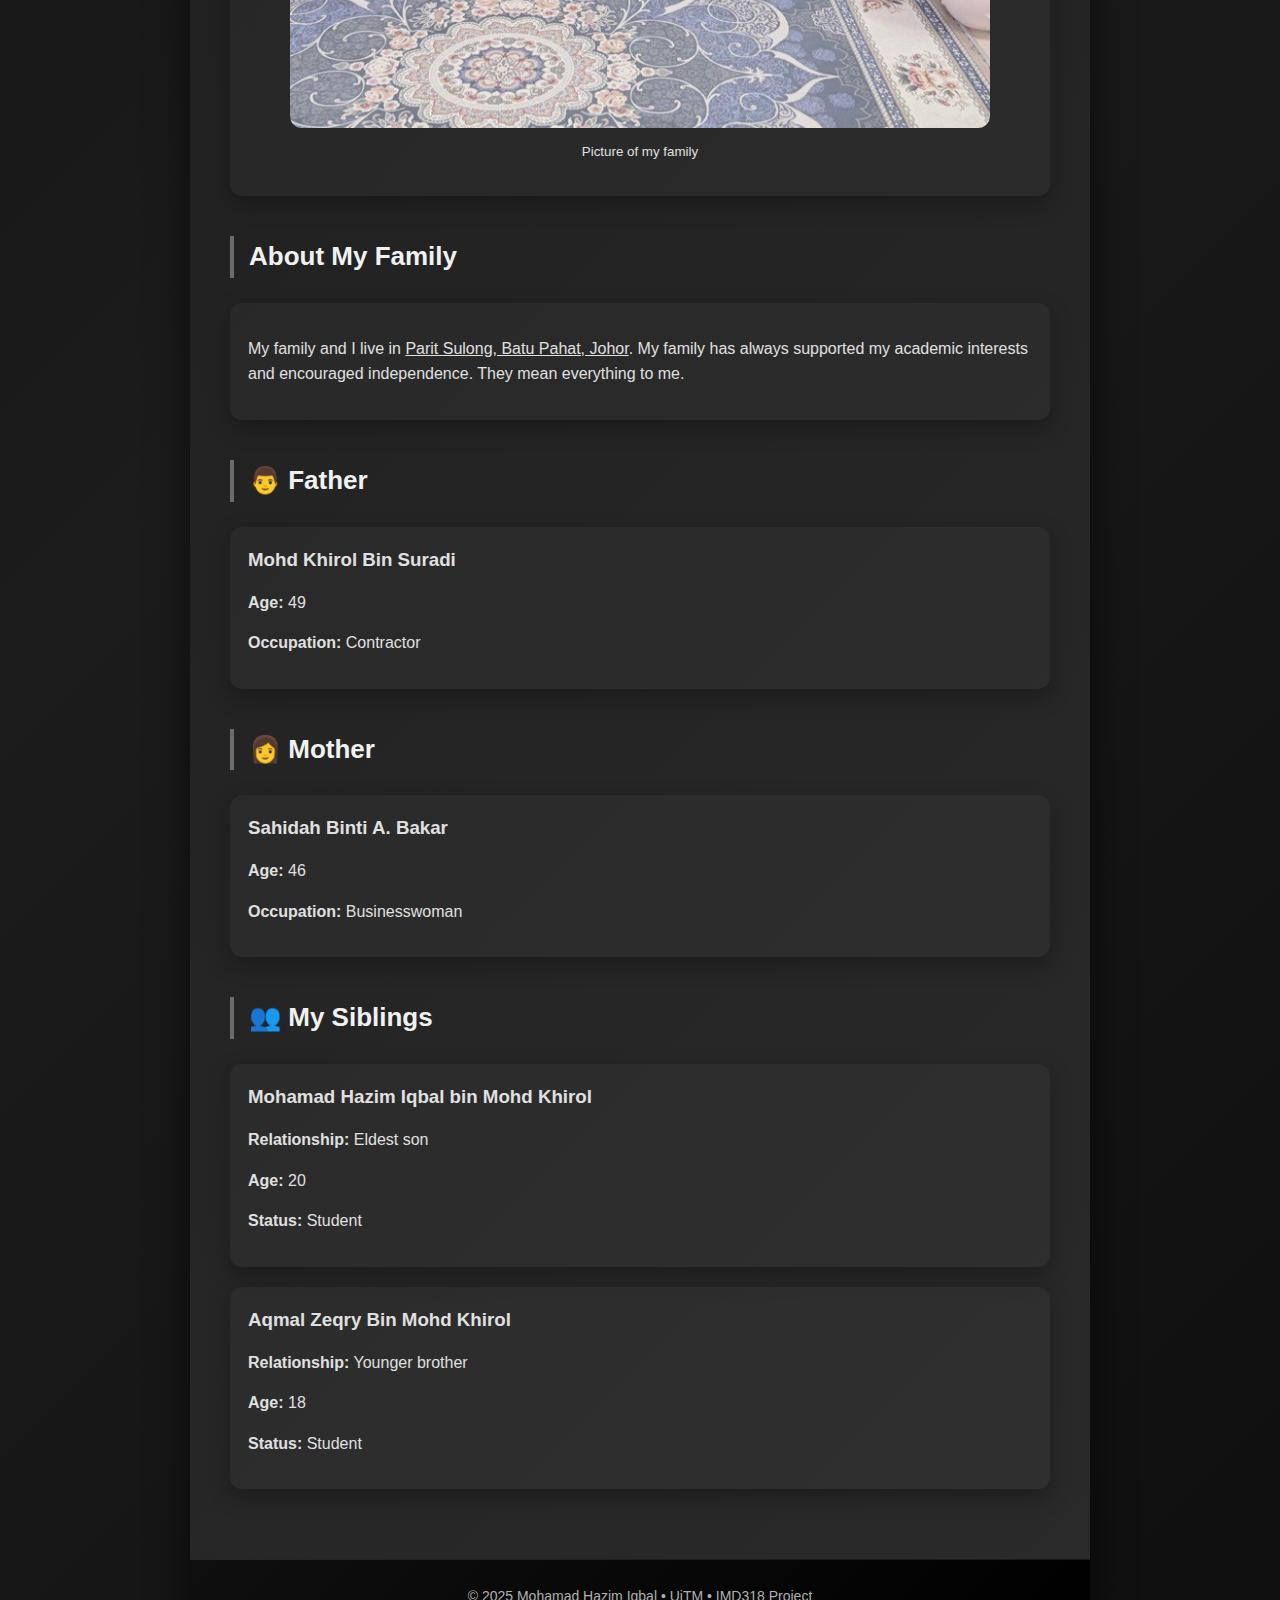
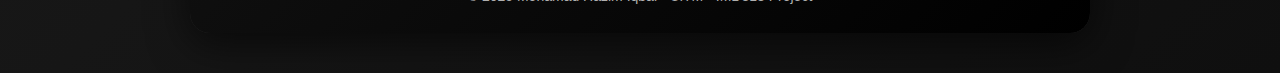
<file: family.html>
<!DOCTYPE html>
<html lang="en">
<head>
    <meta charset="UTF-8">
    <meta name="viewport" content="width=device-width, initial-scale=1.0">
    <title>Family | My Personal Website</title>

    <link rel="stylesheet" href="css/style.css">

    <!-- lightweight local tweaks for cards and profile -->
    <style>
        .card {
            background: rgba(255,255,255,0.03);
            padding: 18px;
            border-radius: 12px;
            margin-bottom: 20px;
            box-shadow: 0 8px 22px rgba(0,0,0,0.28);
            transition: transform 0.25s ease, box-shadow 0.25s ease;
        }
        .card:hover { transform: translateY(-6px); box-shadow: 0 18px 40px rgba(0,0,0,0.35); }

        .profile-section { text-align:center; margin-bottom:18px; }
        .profile-placeholder {
            width:140px; height:140px; border-radius:50%; overflow:hidden;
            display:inline-block; border:4px solid rgba(255,255,255,0.04);
            box-shadow:0 8px 20px rgba(0,0,0,0.3);
        }
        .profile-placeholder img { width:100%; height:100%; object-fit:cover; display:block; }

        /* small spacing tweaks inside cards */
        .card ul, .card ol { margin: 10px 0 0 24px; }
        .family-box { display:flex; gap:20px; align-items:center; }
        @media (max-width:600px) { .profile-placeholder{width:120px;height:120px;} .family-box{flex-direction:column;text-align:center;} }
    </style>
</head>
<body>
    <nav>
        <ul>
            <li><a href="index.html">HOME</a></li>
            <li><a href="biodata.html">BIODATA</a></li>
            <li><a href="education.html">EDUCATION</a></li>
            <li><a href="experience.html">EXPERIENCE</a></li>
            <li><a href="family.html">FAMILY</a></li>
            <li><a href="gallery.html">GALLERY</a></li>
        </ul>
    </nav>
    
    <div class="container">
        <header>
            <h1>My Family</h1>
            <p>Meet My Family Members</p>
        </header>

        <div class="content-wrapper">
            <div id="clock"></div>

            <div class="card family-photo">
                <img src="familyphoto.jpg" alt="My Family" style="width:100%;max-width:700px;height:auto;border-radius:12px;display:block;margin:0 auto;">
                <p style="text-align:center;margin-top:10px;"><small>Picture of my family</small></p>
            </div>
            
            <h2>About My Family</h2>
            <div class="card">
                <p>My family and I live in <u>Parit Sulong, Batu Pahat, Johor</u>. My family has always supported my academic interests and encouraged independence. They mean everything to me.</p>
            </div>

            <h2>👨 Father</h2>
            <div class="card">
                <div class="family-box">
                    <div class="family-info">
                        <h3>Mohd Khirol Bin Suradi</h3>
                        <p><strong>Age:</strong> 49</p>
                        <p><strong>Occupation:</strong> Contractor</p>
                    </div>
                </div>
            </div>

            <h2>👩 Mother</h2>
            <div class="card">
                <div class="family-box">
                    <div class="family-info">
                        <h3>Sahidah Binti A. Bakar</h3>
                        <p><strong>Age:</strong> 46</p>
                        <p><strong>Occupation:</strong> Businesswoman</p>
                    </div>
                </div>
            </div>

            <h2>👥 My Siblings</h2>
            <div class="card">
                <div class="family-box">
                    <div class="family-info">
                        <h3>Mohamad Hazim Iqbal bin Mohd Khirol</h3>
                        <p><strong>Relationship:</strong> Eldest son</p>
                        <p><strong>Age:</strong> 20</p>
                        <p><strong>Status:</strong> Student</p>
                    </div>
                </div>
            </div>
            <div class="card">
                <div class="family-box">
                    <div class="family-info">
                        <h3>Aqmal Zeqry Bin Mohd Khirol</h3>
                        <p><strong>Relationship:</strong> Younger brother</p>
                        <p><strong>Age:</strong> 18</p>
                        <p><strong>Status:</strong> Student</p>
                    </div>
                </div>
            </div>
        </div>

        <footer>
            © 2025 Mohamad Hazim Iqbal • UiTM • IMD318 Project
        </footer>
    </div>

    <!-- shared site script for parity with index.html -->
    <script src="js/script.js"></script>
    <script>
        if (typeof updateClock !== 'function') {
            function updateClock(){ const n=new Date(); const p=s=>String(s).padStart(2,'0'); document.getElementById('clock').textContent = '📅 '+p(n.getDate())+'/'+p(n.getMonth()+1)+'/'+n.getFullYear()+' | ⏰ '+p(n.getHours())+':'+p(n.getMinutes())+':'+p(n.getSeconds()); }
            updateClock(); setInterval(updateClock,1000);
        }
    </script>
</body>
</html>
</file>
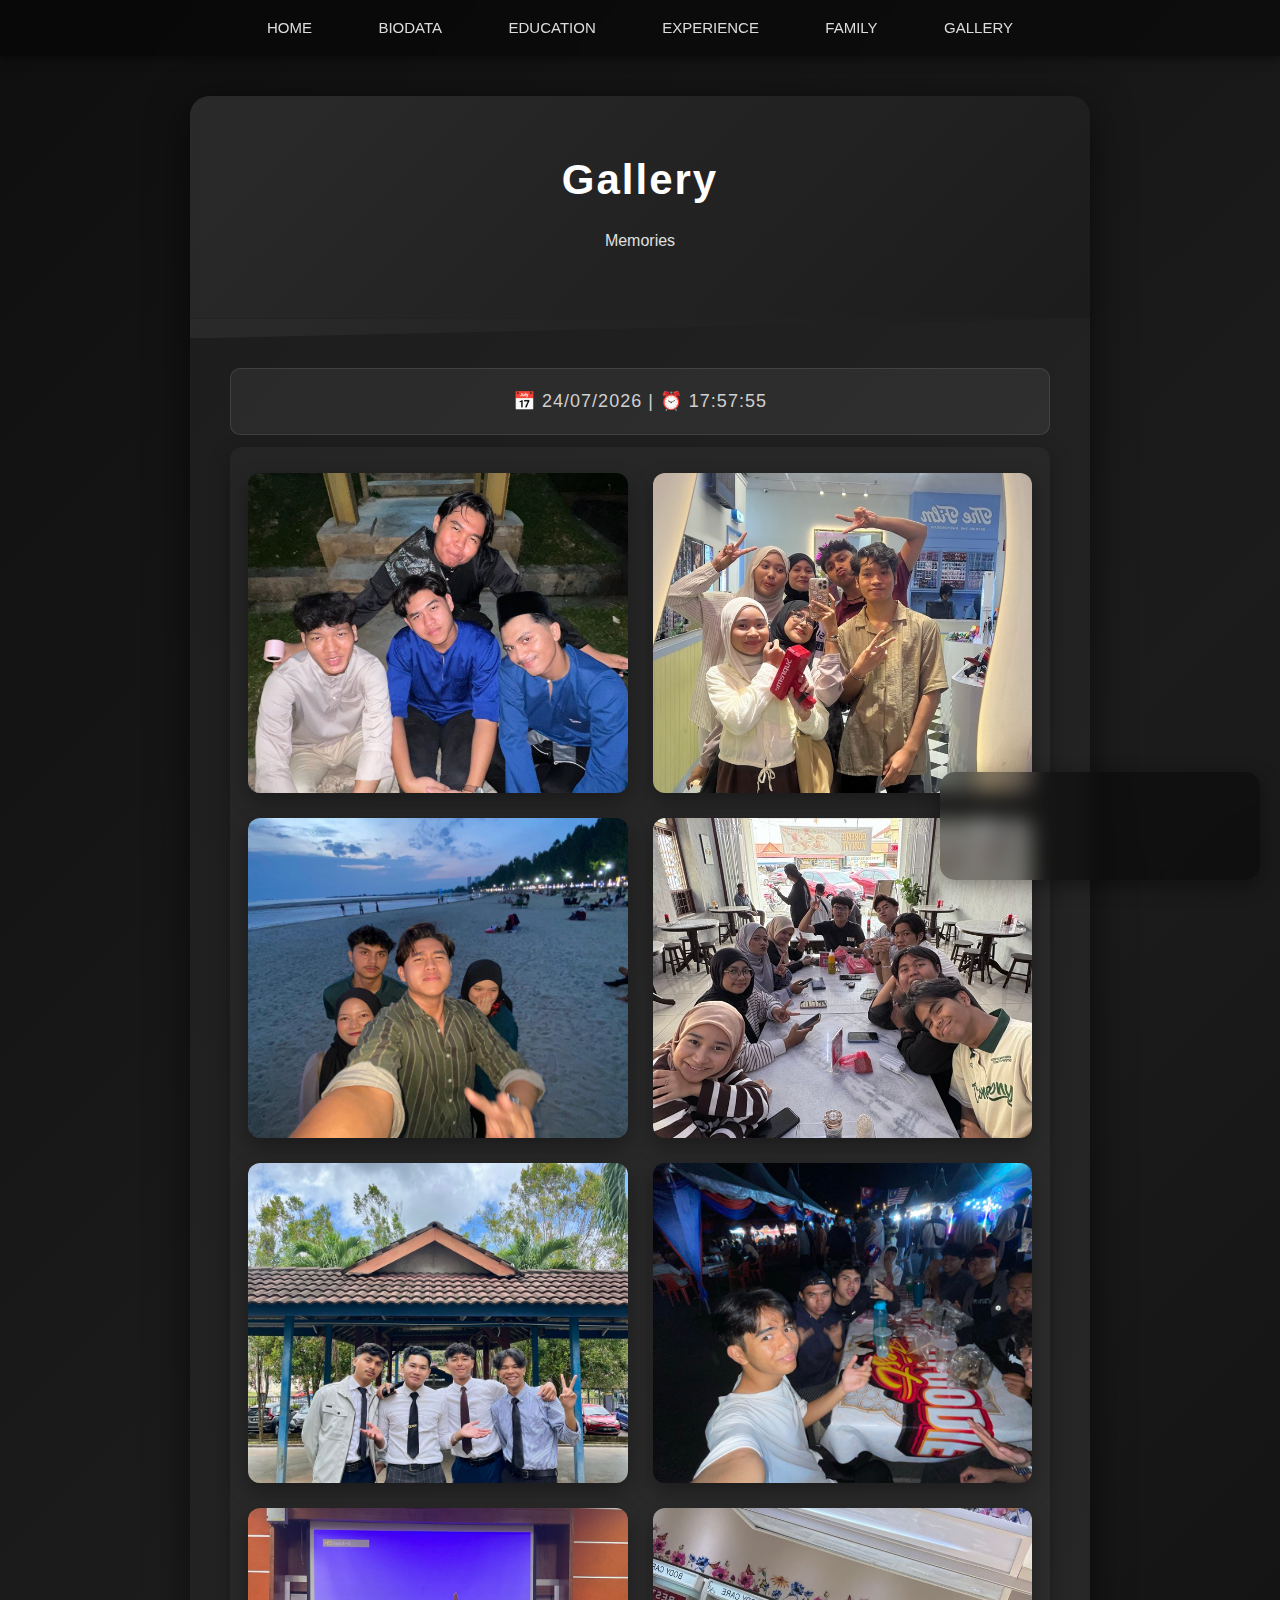
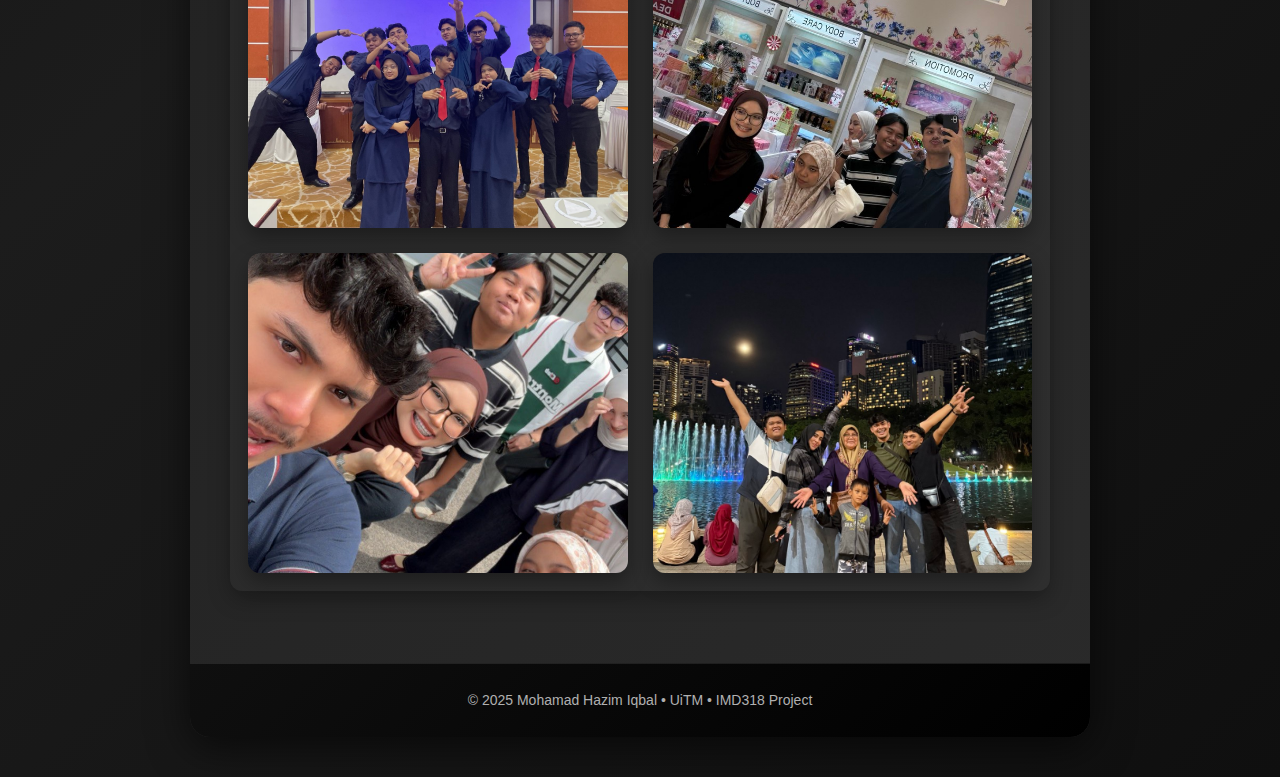
<file: gallery.html>
<!DOCTYPE html>
<html lang="en">
<head>
    <meta charset="UTF-8">
    <meta name="viewport" content="width=device-width, initial-scale=1.0">
    <title>Gallery | My Personal Website</title>
    <link rel="stylesheet" href="css/style.css">
    <!-- local: gallery-specific and card/profile tweaks -->
    <style>
        .card {
            background: rgba(255,255,255,0.03);
            padding: 18px;
            border-radius: 12px;
            margin-bottom: 22px;
            box-shadow: 0 8px 22px rgba(0,0,0,0.28);
            transition: transform 0.25s ease, box-shadow 0.25s ease;
        }
        .card:hover { transform: translateY(-6px); box-shadow: 0 18px 40px rgba(0,0,0,0.35); }

        .profile-section { text-align:center; margin-bottom:18px; }
        .profile-img { width:140px; height:140px; border-radius:50%; overflow:hidden; display:inline-block; border:4px solid rgba(255,255,255,0.04); box-shadow:0 8px 20px rgba(0,0,0,0.3); object-fit:cover; }
        .profile-placeholder { width:140px; height:140px; border-radius:50%; overflow:hidden; display:inline-block; border:4px solid rgba(255,255,255,0.04); box-shadow:0 8px 20px rgba(0,0,0,0.3); }
        .profile-placeholder img { width:100%; height:100%; object-fit:cover; display:block; }

        .gallery-grid { display: grid; grid-template-columns: repeat(2, 1fr); gap: 25px; margin-top: 8px; }
        .gallery-item { position: relative; overflow: hidden; border-radius: 12px; box-shadow: 0 8px 20px rgba(0,0,0,0.35); transition: transform 0.3s ease, box-shadow 0.3s ease; cursor: pointer; background: rgba(0,0,0,0.18); }
        .gallery-item:hover { transform: scale(1.03); box-shadow: 0 12px 30px rgba(0,0,0,0.45); }
        .gallery-item img { width:100%; height:320px; object-fit:cover; display:block; transition: transform 0.3s ease; }
        .gallery-item:hover img { transform: scale(1.08); }

        .modal { display:none; position:fixed; z-index:1000; left:0; top:0; width:100%; height:100%; background:rgba(0,0,0,0.95); }
        .modal-content { margin:auto; display:block; max-width:90%; max-height:90%; position:absolute; top:50%; left:50%; transform:translate(-50%,-50%); border-radius:10px; }
        .close { position:absolute; top:30px; right:50px; color:#fff; font-size:50px; font-weight:bold; cursor:pointer; transition:0.3s; }
        .close:hover { color:#ff6b81; }

        @media (max-width:768px) {
            .gallery-grid { grid-template-columns: 1fr; }
            .gallery-item img { height:250px; }
            .close { right:20px; top:20px; font-size:40px; }
            .profile-placeholder { width:120px; height:120px; }
        }
    </style>
</head>
<body>
    <nav>
        <ul>
            <li><a href="index.html">HOME</a></li>
            <li><a href="biodata.html">BIODATA</a></li>
            <li><a href="education.html">EDUCATION</a></li>
            <li><a href="experience.html">EXPERIENCE</a></li>
            <li><a href="family.html">FAMILY</a></li>
            <li><a href="gallery.html">GALLERY</a></li>
        </ul>
    </nav>

    <div class="container">
        <header>
            <h1>Gallery</h1>
            <p>Memories</p>
        </header>


        <div class="content-wrapper">
            <div id="clock" style="text-align:center;margin-bottom:12px;"></div>

            <div class="card">
                <div class="gallery-grid">
                    <div class="gallery-item" onclick="openModal('photo1.jpg')">
                        <img src="photo1.jpg" alt="Photo 1">
                    </div>
                    
                    <div class="gallery-item" onclick="openModal('photo2.jpg')">
                        <img src="photo2.jpg" alt="Photo 2">
                    </div>
                    
                    <div class="gallery-item" onclick="openModal('photo3.jpg')">
                        <img src="photo3.jpg" alt="Photo 3">
                    </div>
                    
                    <div class="gallery-item" onclick="openModal('photo4.jpg')">
                        <img src="photo4.jpg" alt="Photo 4">
                    </div>
                    
                    <div class="gallery-item" onclick="openModal('photo5.jpg')">
                        <img src="photo5.jpg" alt="Photo 5">
                    </div>
                    
                    <div class="gallery-item" onclick="openModal('photo6.jpg')">
                        <img src="photo6.jpg" alt="Photo 6">
                    </div>
                    
                    <div class="gallery-item" onclick="openModal('photo7.jpg')">
                        <img src="photo7.jpg" alt="Photo 7">
                    </div>
                    
                    <div class="gallery-item" onclick="openModal('photo8.jpg')">
                        <img src="photo8.jpg" alt="Photo 8">
                    </div>
                    
                    <div class="gallery-item" onclick="openModal('photo9.jpg')">
                        <img src="photo9.jpg" alt="Photo 9">
                    </div>
                    
                    <div class="gallery-item" onclick="openModal('photo10.jpg')">
                        <img src="photo10.jpg" alt="Photo 10">
                    </div>
                </div>
            </div>
        </div>

        <footer>
            © 2025 Mohamad Hazim Iqbal • UiTM • IMD318 Project
        </footer>
    </div>

    <div id="myModal" class="modal">
        <span class="close" onclick="closeModal()">&times;</span>
        <img class="modal-content" id="modalImg">
    </div>

    <script>
        function openModal(imgSrc) {
            var modal = document.getElementById("myModal");
            var modalImg = document.getElementById("modalImg");
            modal.style.display = "block";
            modalImg.src = imgSrc;
        }
        function closeModal() { document.getElementById("myModal").style.display = "none"; }
        window.onclick = function(event) { if (event.target == document.getElementById("myModal")) closeModal(); }

        if (typeof updateClock !== 'function') {
            function updateClock(){ const n=new Date(); const p=s=>String(s).padStart(2,'0'); document.getElementById('clock').textContent = '📅 '+p(n.getDate())+'/'+p(n.getMonth()+1)+'/'+n.getFullYear()+' | ⏰ '+p(n.getHours())+':'+p(n.getMinutes())+':'+p(n.getSeconds()); }
            updateClock(); setInterval(updateClock,1000);
        }
    </script>

    <!-- shared site script for parity with index.html -->
    <script src="js/script.js"></script>
</body>
</html>
</file>
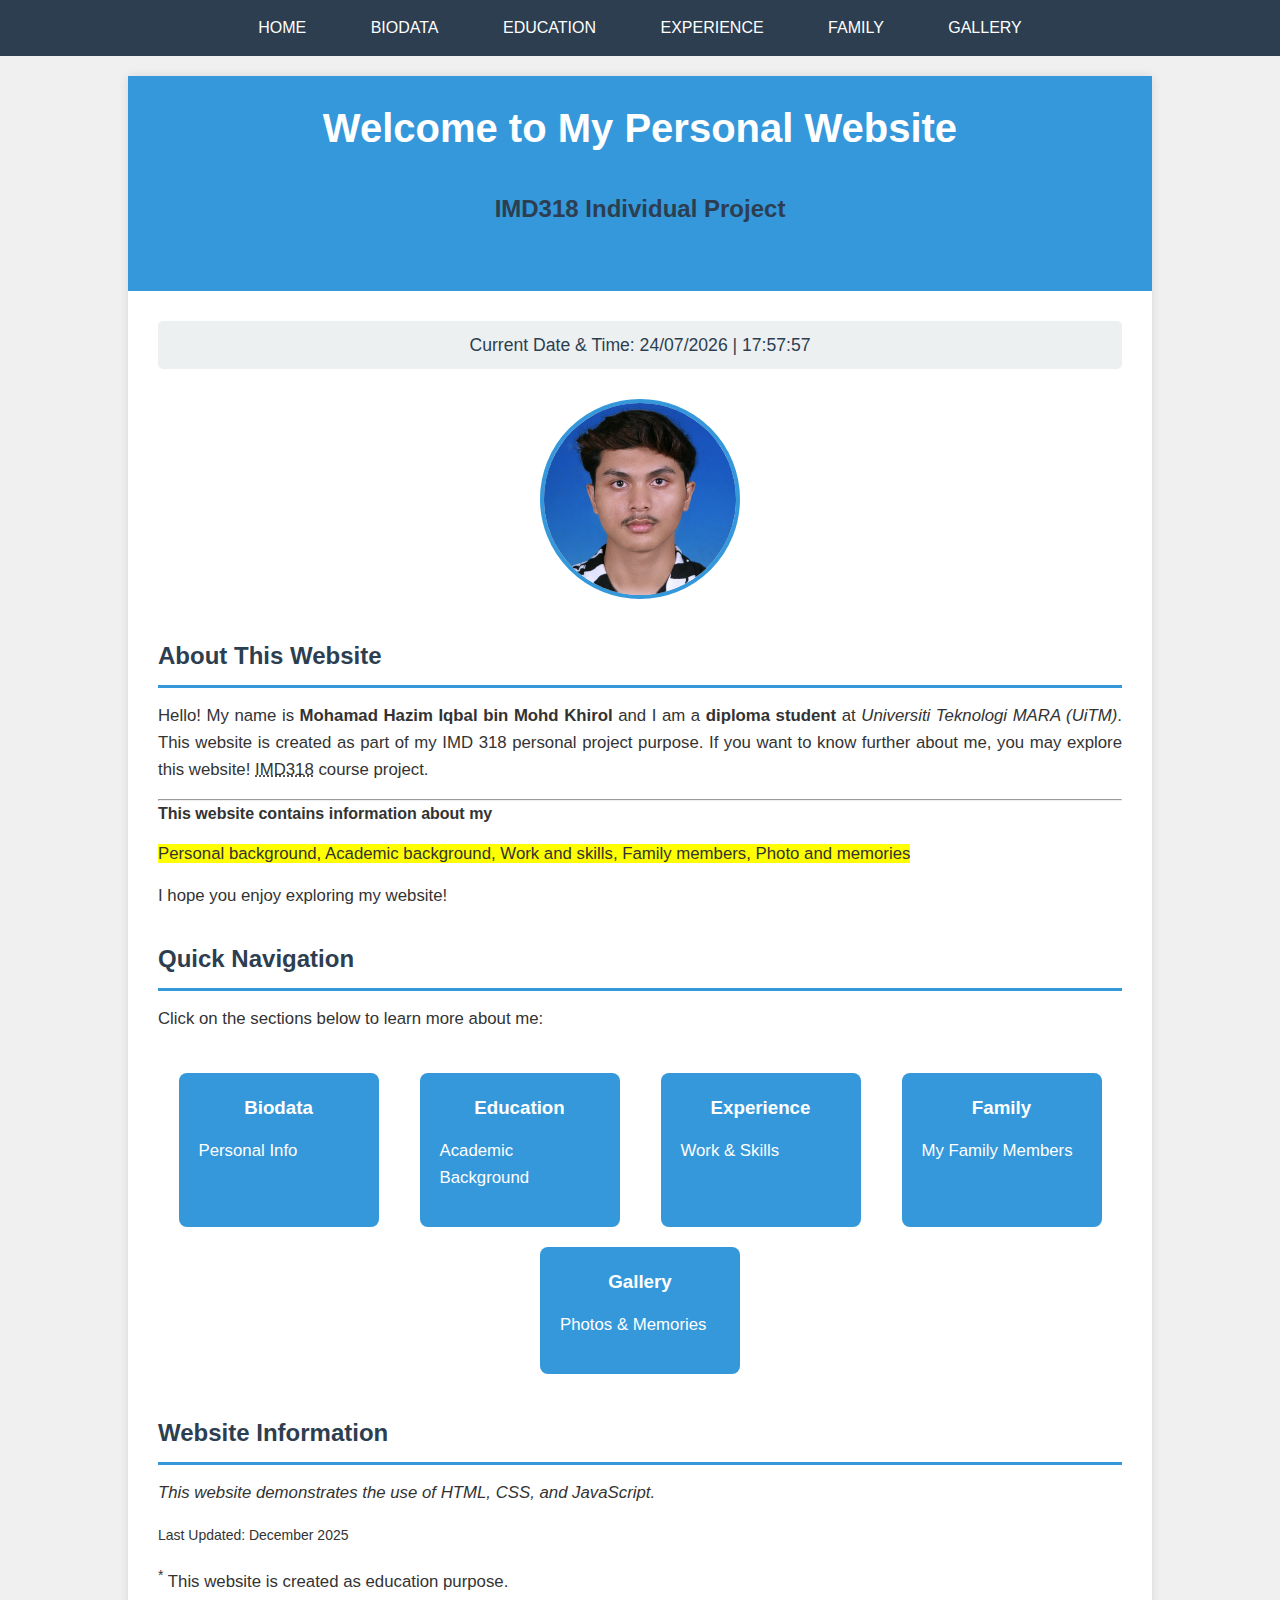
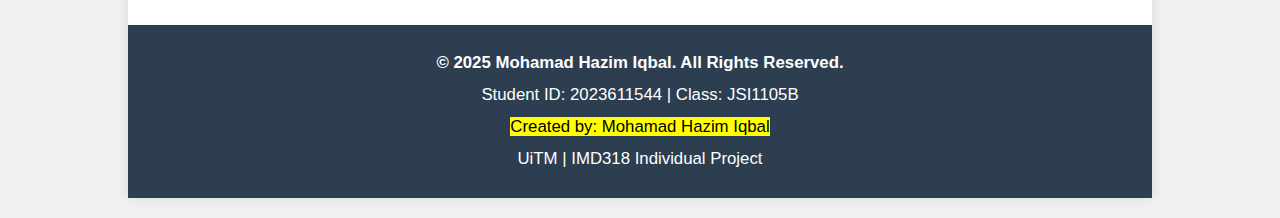
<file: resumeiqbal.html>
<!DOCTYPE html>
<html lang="en">
<head>
    <meta charset="UTF-8">
    <meta name="viewport" content="width=device-width, initial-scale=1.0">
    <meta name="author" content="Your Name - 2024XXXXX">
    <meta name="description" content="Personal Website for IMD318 Project">
    <style>
        /* Basic Reset */
        * {
            margin: 0;
            padding: 0;
            box-sizing: border-box;
        }

        body {
            font-family: Arial, sans-serif;
            background-color: #f0f0f0;
            color: #333;
            line-height: 1.6;
        }

        /* Navigation Bar */
        nav {
            background-color: #2c3e50;
            padding: 15px 0;
        }

        nav ul {
            list-style-type: none;
            text-align: center;
        }

        nav ul li {
            display: inline;
            margin: 0 15px;
        }

        nav ul li a {
            color: white;
            text-decoration: none;
            font-size: 16px;
            padding: 8px 15px;
        }

        nav ul li a:hover {
            background-color: #34495e;
            border-radius: 5px;
        }

        /* Container */
        .container {
            width: 80%;
            margin: 20px auto;
            background-color: white;
            padding: 30px;
            box-shadow: 0 0 10px rgba(0,0,0,0.1);
        }

        /* Header */
        header {
            text-align: center;
            padding: 20px 0;
            background-color: #3498db;
            color: white;
            margin: -30px -30px 30px -30px;
        }

        header h1 {
            font-size: 2.5em;
            margin-bottom: 10px;
        }

        header p {
            font-size: 1.2em;
            font-style: italic;
        }

        /* Clock Display */
        #clock {
            background-color: #ecf0f1;
            padding: 10px;
            border-radius: 5px;
            margin: 20px 0;
            text-align: center;
            font-size: 1.1em;
            color: #2c3e50;
        }

        /* Profile Section */
        .profile-section {
            text-align: center;
            margin: 30px 0;
        }

        .profile-img {
            width: 200px;
            height: 200px;
            border-radius: 50%;
            border: 4px solid #3498db;
            object-fit: cover;
        }

        /* Main Content */
        h2 {
            color: #2c3e50;
            border-bottom: 3px solid #3498db;
            padding-bottom: 10px;
            margin: 30px 0 15px 0;
        }

        p {
            text-align: justify;
            margin: 15px 0;
            font-size: 1.05em;
        }

        /* Links Section */
        .link-boxes {
            display: flex;
            flex-wrap: wrap;
            justify-content: space-around;
            margin: 30px 0;
        }

        .link-box {
            background-color: #3498db;
            color: white;
            padding: 20px;
            margin: 10px;
            width: 200px;
            text-align: center;
            text-decoration: none;
            border-radius: 8px;
            display: block;
        }

        .link-box:hover {
            background-color: #2980b9;
        }

        .link-box h3 {
            margin-bottom: 10px;
        }

        /* Footer */
        footer {
            background-color: #2c3e50;
            color: white;
            text-align: center;
            padding: 20px;
            margin: 30px -30px -30px -30px;
        }

        footer p {
            margin: 5px 0;
            text-align: center;
        }

        /* Text Formatting Examples */
        .highlight {
            background-color: yellow;
        }

        /* Responsive */
        @media (max-width: 768px) {
            .container {
                width: 95%;
                padding: 15px;
            }

            nav ul li {
                display: block;
                margin: 10px 0;
            }

            .link-boxes {
                flex-direction: column;
                align-items: center;
            }
        }
    </style>
</head>
<body>
    <!-- Navigation Menu -->
    <nav>
        <ul>
            <li><a href="index.html">HOME</a></li>
            <li><a href="biodata.html">BIODATA</a></li>
            <li><a href="education.html">EDUCATION</a></li>
            <li><a href="experience.html">EXPERIENCE</a></li>
            <li><a href="family.html">FAMILY</a></li>
            <li><a href="gallery.html">GALLERY</a></li>
        </ul>
    </nav>

    <div class="container">
    <div class="header">
 
        <header>
            <h1>Welcome to My Personal Website</h1>
            <h2>IMD318 Individual Project</p> 

        </header>
        <div id="clock"></div>

      
        <div class="profile-section">
            <img src="iqbal.jpg" alt="My Profile Picture" class="profile-img">
        </div>

        <!-- Introduction -->
        <h2>About This Website</h2>
        <p>
            Hello! My name is <b>Mohamad Hazim Iqbal bin Mohd Khirol</b> and I am a <strong>diploma    student</strong> at 
            <em>Universiti Teknologi MARA (UiTM)</em>. This website is created as part of my IMD 318 personal project purpose. If you want to know further about me, you may explore this website!
            <abbr title="Introduction to Web Content Management & Design">IMD318</abbr> course project.
        </p>
        <hr>
           <b>This website contains information about my</b> 
           <p><span class= "highlight">Personal background, Academic background, Work and skills, Family    members, Photo and memories</span>
 
<p>I hope you enjoy exploring my website!</p>
       

        <h2>Quick Navigation</h2>
        <p>Click on the sections below to learn more about me:</p>

        <!-- Navigation Boxes -->
        <div class="link-boxes">
            <a href="biodata.html" class="link-box">
                <h3>Biodata</h3>
                <p>Personal Info</p>
            </a>
            
            <a href="education.html" class="link-box">
                <h3>Education</h3>
                <p>Academic Background</p>
            </a>
            
            <a href="experience.html" class="link-box">
                <h3>Experience</h3>
                <p>Work & Skills</p>
            </a>
            
            <a href="family.html" class="link-box">
                <h3>Family</h3>
                <p>My Family Members</p>
            </a>
            
            <a href="gallery.html" class="link-box">
                <h3>Gallery</h3>
                <p>Photos & Memories</p>
            </a>
        </div>

        <h2>Website Information</h2>
        <p><i>This website demonstrates the use of HTML, CSS, and JavaScript.</i></p>
        <p><small>Last Updated: December 2025</small></p>
        <p><sup>*</sup> This website is created as education purpose.</p>


        <footer>
            <p><strong>&copy; 2025 Mohamad Hazim Iqbal. All Rights Reserved.</strong></p>
            <p>Student ID: 2023611544 | Class: JSI1105B </p>
            <p><mark>Created by: Mohamad Hazim Iqbal </mark></p>
            <p>UiTM | IMD318 Individual Project</p>
        </footer>
    </div>


    <script>
        // Function to display current date and time
        function showTime() {
            var date = new Date();
            var day = date.getDate();
            var month = date.getMonth() + 1;
            var year = date.getFullYear();
            var hours = date.getHours();
            var minutes = date.getMinutes();
            var seconds = date.getSeconds();
            
            // Add zero if single digit
            if (hours < 10) hours = "0" + hours;
            if (minutes < 10) minutes = "0" + minutes;
            if (seconds < 10) seconds = "0" + seconds;
            if (day < 10) day = "0" + day;
            if (month < 10) month = "0" + month;
            
            var currentTime = day + "/" + month + "/" + year + " | " + hours + ":" + minutes + ":" + seconds;
            
            document.getElementById("clock").innerHTML = "Current Date & Time: " + currentTime;
        }
        
        // Update clock every second
        showTime();
        setInterval(showTime, 1000);

        // Welcome alert when page loads
        window.onload = function() {
            alert("Welcome to my personal website!");
        }
    </script>
</body>
</html>
</file>
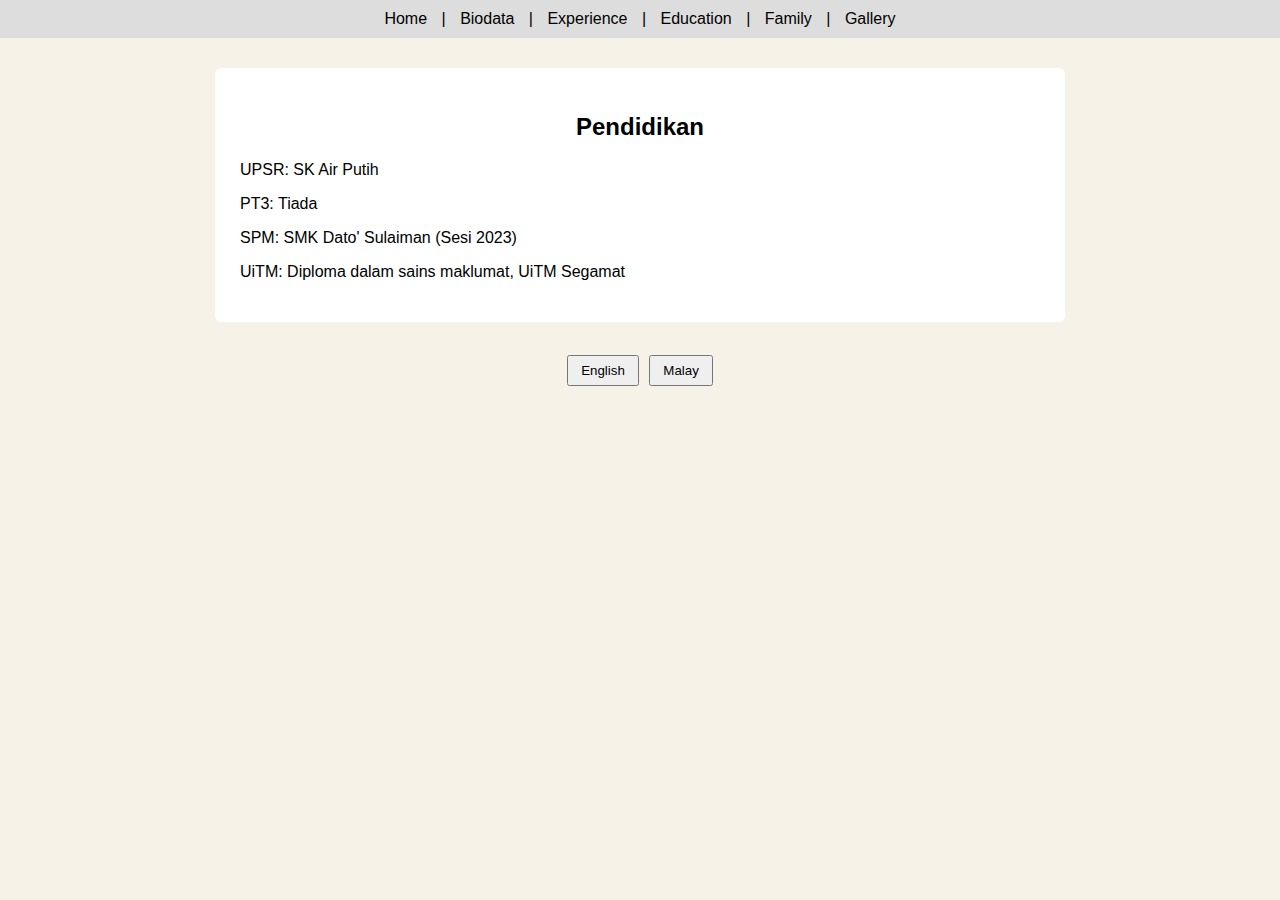
<file: coding file/education.html>
<!DOCTYPE html>
<html lang="ms">
<head>
<meta charset="UTF-8">
<title>Education - Mohamad Hazim Iqbal</title>
<style>
 body {font-family: Arial, sans-serif; background:#f7f2e8; margin:0; padding:0;}
 .container {max-width:800px; margin:30px auto; background:white; padding:25px; border-radius:6px;}
 nav {text-align:center; background:#ddd; padding:10px;}
 nav a {text-decoration:none; color:black; margin:0 10px;}
 h2 {text-align:center; margin-bottom:20px;}
 .lang-btns {text-align:center; margin-top:10px;}
 button {padding:6px 12px; cursor:pointer; margin:3px;}
</style>
</head>
<body>

<nav style="text-align:center; background:#ddd; padding:10px;">
  <a href="index.html">Home</a> |
  <a href="biodata.html">Biodata</a> |
  <a href="experience.html">Experience</a> |
  <a href="education.html">Education</a> |
  <a href="family.html">Family</a> |
  <a href="gallery.html">Gallery</a>
</nav>

<div class="container">

<h2 data-en="Education" data-my="Pendidikan">Pendidikan</h2>

<p data-en="UPSR: SK Air Putih" 
   data-my="UPSR: SK Air Putih">
   UPSR: SK Air Putih
</p>

<p data-en="PT3: None" 
   data-my="PT3: Tiada">
   PT3: Tiada
</p>

<p data-en="SPM: SMK Dato' Sulaiman (2023)" 
   data-my="SPM: SMK Dato' Sulaiman (Sesi 2023)">
   SPM: SMK Dato' Sulaiman (Sesi 2023)
</p>

<p data-en="UiTM: Diploma in Information science, UiTM Segamat" 
   data-my="UiTM: Diploma dalam sains maklumat, UiTM Segamat">
   UiTM: Diploma dalam sains maklumat, UiTM Segamat
</p>

</div>

<div class="lang-btns">
<button onclick="setLang('en')">English</button>
<button onclick="setLang('my')">Malay</button>
</div>

<script>
function setLang(lang){
 document.querySelectorAll('[data-en]').forEach(el=>{
  el.textContent = lang === 'en'
  ? el.getAttribute('data-en')
  : el.getAttribute('data-my');
 });
}
</script>

</body>
</html>
</file>
<file: css/style.css>
/* ================================
   RESET
================================ */
* {
    margin: 0;
    padding: 0;
    box-sizing: border-box;
}

/* ================================
   GLOBAL BODY
================================ */
body {
    font-family: 'Segoe UI', Tahoma, Geneva, Verdana, sans-serif;
    background: linear-gradient(135deg, #0f0f0f 0%, #1c1c1c 50%, #0f0f0f 100%);
    color: #e0e0e0;
    min-height: 100vh;
    line-height: 1.6;
}

/* ================================
   NAVIGATION BAR
================================ */
nav {
    background: rgba(0, 0, 0, 0.45);
    backdrop-filter: blur(10px);
    padding: 15px 0;
    text-align: center;
    box-shadow: 0 2px 10px rgba(0,0,0,0.5);
    position: sticky;
    top: 0;
    z-index: 100;
}

nav ul {
    list-style-type: none;
}

nav ul li {
    display: inline;
    margin: 0 15px;
}

nav ul li a {
    color: #dcdcdc;
    text-decoration: none;
    font-size: 15px;
    padding: 8px 16px;
    border-radius: 6px;
    transition: all 0.3s ease;
    font-weight: 500;
}

nav ul li a:hover {
    background: rgba(255, 255, 255, 0.08);
    color: #ffffff;
}

/* ================================
   MAIN CONTAINER
================================ */
.container {
    width: 90%;
    max-width: 900px;
    background: linear-gradient(135deg, #1c1c1c 0%, #2a2a2a 100%);
    margin: 40px auto;
    padding: 0;
    border-radius: 20px;
    box-shadow: 0 10px 40px rgba(0,0,0,0.6);
    overflow: hidden;
}

/* ================================
   HEADER
================================ */
header {
    text-align: center;
    background: linear-gradient(135deg, #2a2a2a 0%, #1c1c1c 100%);
    color: white;
    padding: 50px 20px;
    position: relative;
}

header::after {
    content: '';
    position: absolute;
    bottom: -20px;
    left: 0;
    right: 0;
    height: 20px;
    background: linear-gradient(135deg, #2a2a2a 0%, #1c1c1c 100%);
    clip-path: polygon(0 0, 100% 0, 100% 0, 0 100%);
}

.marquee-container {
    background: rgba(0, 0, 0, 0.4);
    padding: 15px 0;
    margin-bottom: 20px;
}

header h1 {
    font-size: 42px;
    margin-bottom: 10px;
    font-weight: 600;
    letter-spacing: 2px;
}

header h2 {
    font-size: 20px;
    opacity: 0.9;
    font-weight: 300;
}

/* ================================
   CONTENT
================================ */
.content-wrapper {
    padding: 50px 40px;
}

#clock {
    text-align: center;
    background: rgba(255, 255, 255, 0.06);
    padding: 18px;
    margin-bottom: 30px;
    font-weight: 500;
    color: #d0d0d0;
    border-radius: 10px;
    font-size: 18px;
    border: 1px solid rgba(255,255,255,0.1);
    letter-spacing: 1px;
}

/* ================================
   PROFILE SECTION
================================ */
.profile-section {
    text-align: center;
    margin: 30px 0;
}

.profile-img {
    width: 200px;
    height: 200px;
    border-radius: 50%;
    border: 5px solid #6c6c6c;
    object-fit: cover;
    box-shadow: 0 8px 20px rgba(0,0,0,0.5);
    transition: transform 0.3s ease;
}

.profile-img:hover {
    transform: scale(1.05);
}

/* ================================
   TYPOGRAPHY
================================ */
h2 {
    color: #f1f1f1;
    border-left: 4px solid #6c6c6c;
    padding-left: 15px;
    margin-top: 40px;
    margin-bottom: 25px;
    font-size: 26px;
    font-weight: 600;
}

p {
    color: #e0e0e0;
    margin: 15px 0;
    font-size: 16px;
}

hr {
    border: none;
    border-top: 1px solid rgba(255,255,255,0.1);
    margin: 30px 0;
}

.highlight {
    background: rgba(255,255,255,0.15);
    padding: 2px 6px;
    border-radius: 4px;
    color: #ffffff;
}

/* ================================
   LINK BOXES
================================ */
.link-boxes {
    display: flex;
    flex-wrap: wrap;
    justify-content: space-around;
    margin: 30px 0;
    gap: 15px;
}

.link-box {
    background: linear-gradient(135deg, #2a2a2a 0%, #1c1c1c 100%);
    color: white;
    padding: 25px 20px;
    width: 180px;
    text-align: center;
    text-decoration: none;
    border-radius: 12px;
    transition: all 0.3s ease;
    box-shadow: 0 4px 15px rgba(0,0,0,0.5);
}

.link-box:hover {
    transform: translateY(-5px);
    box-shadow: 0 8px 25px rgba(255,255,255,0.15);
}

.link-box h3 {
    margin-bottom: 10px;
    font-size: 18px;
}

.link-box p {
    font-size: 14px;
    opacity: 0.85;
}

/* ================================
   FOOTER
================================ */
footer {
    background: linear-gradient(135deg, #0f0f0f 0%, #000000 100%);
    color: #b0b0b0;
    text-align: center;
    padding: 25px;
    font-size: 14px;
    border-top: 1px solid rgba(255,255,255,0.1);
}

footer p {
    margin: 8px 0;
    color: #b0b0b0;
}

mark {
    background: rgba(255,255,255,0.15);
    color: #ffffff;
    padding: 2px 6px;
    border-radius: 4px;
}

/* ================================
   SPOTIFY FLOATING PLAYER
================================ */
#spotify-floating {
    position: fixed;
    bottom: 20px;
    right: 20px;
    z-index: 9999;
    background: rgba(20,20,20,0.7);
    padding: 10px;
    border-radius: 15px;
    backdrop-filter: blur(10px);
    box-shadow: 0 5px 20px rgba(0,0,0,0.6);
}

/* ================================
   RESPONSIVE
================================ */
@media (max-width: 768px) {
    .container {
        width: 95%;
        padding: 0;
    }

    .content-wrapper {
        padding: 30px 20px;
    }

    nav ul li {
        display: block;
        margin: 10px 0;
    }

    .link-boxes {
        flex-direction: column;
        align-items: center;
    }

    header h1 {
        font-size: 32px;
    }
}
</file>
